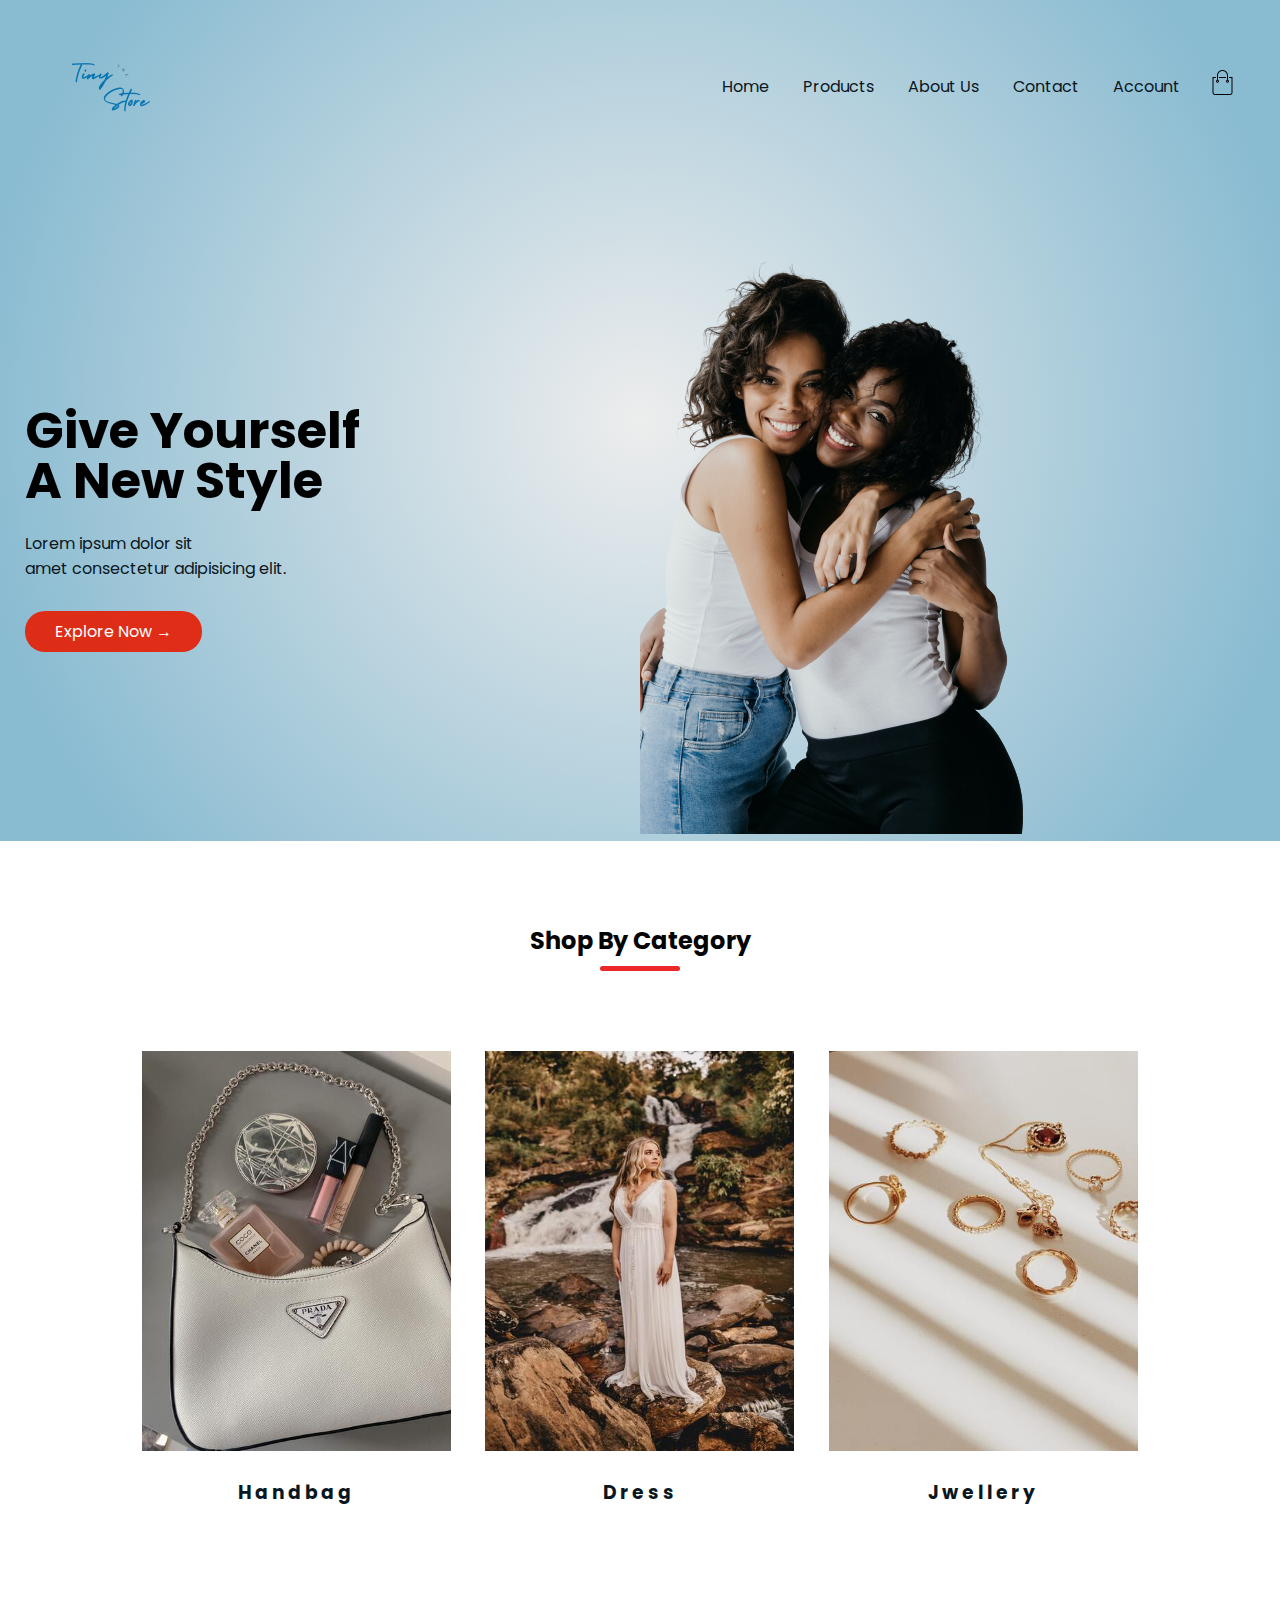
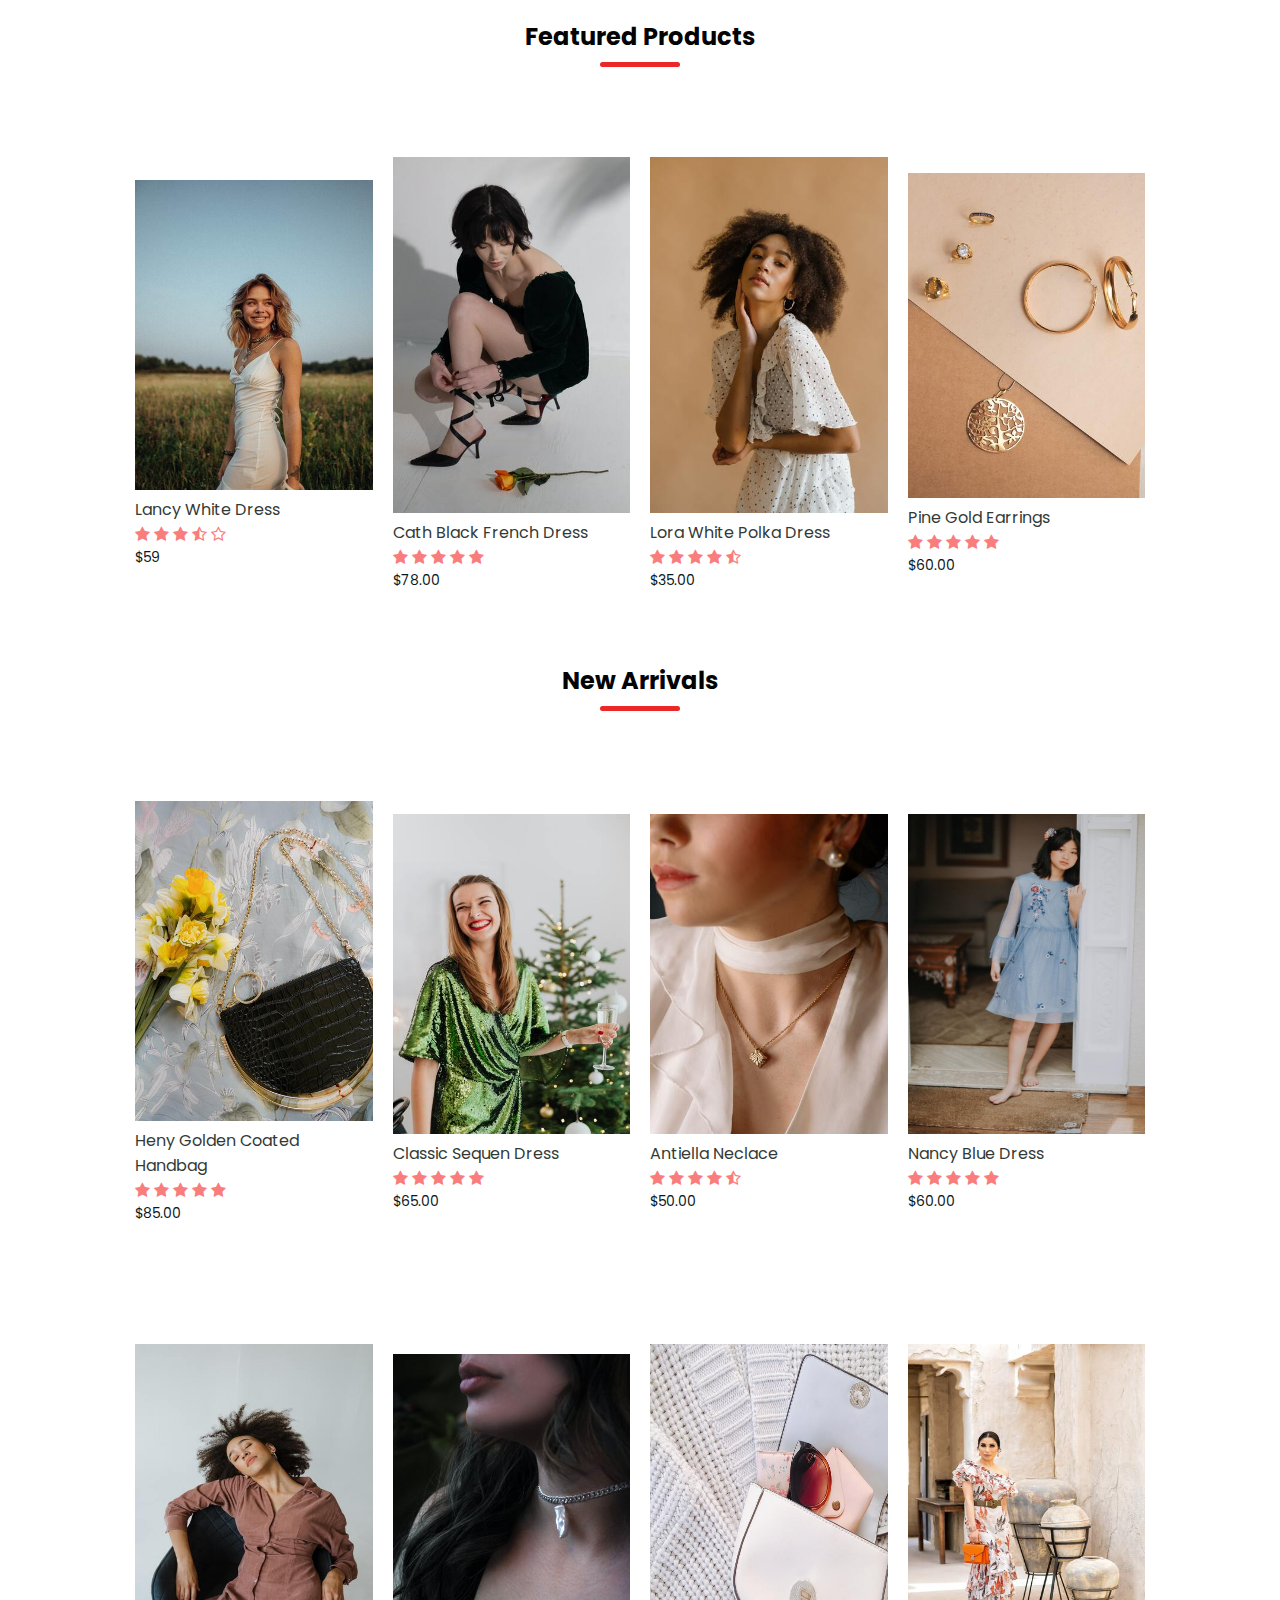
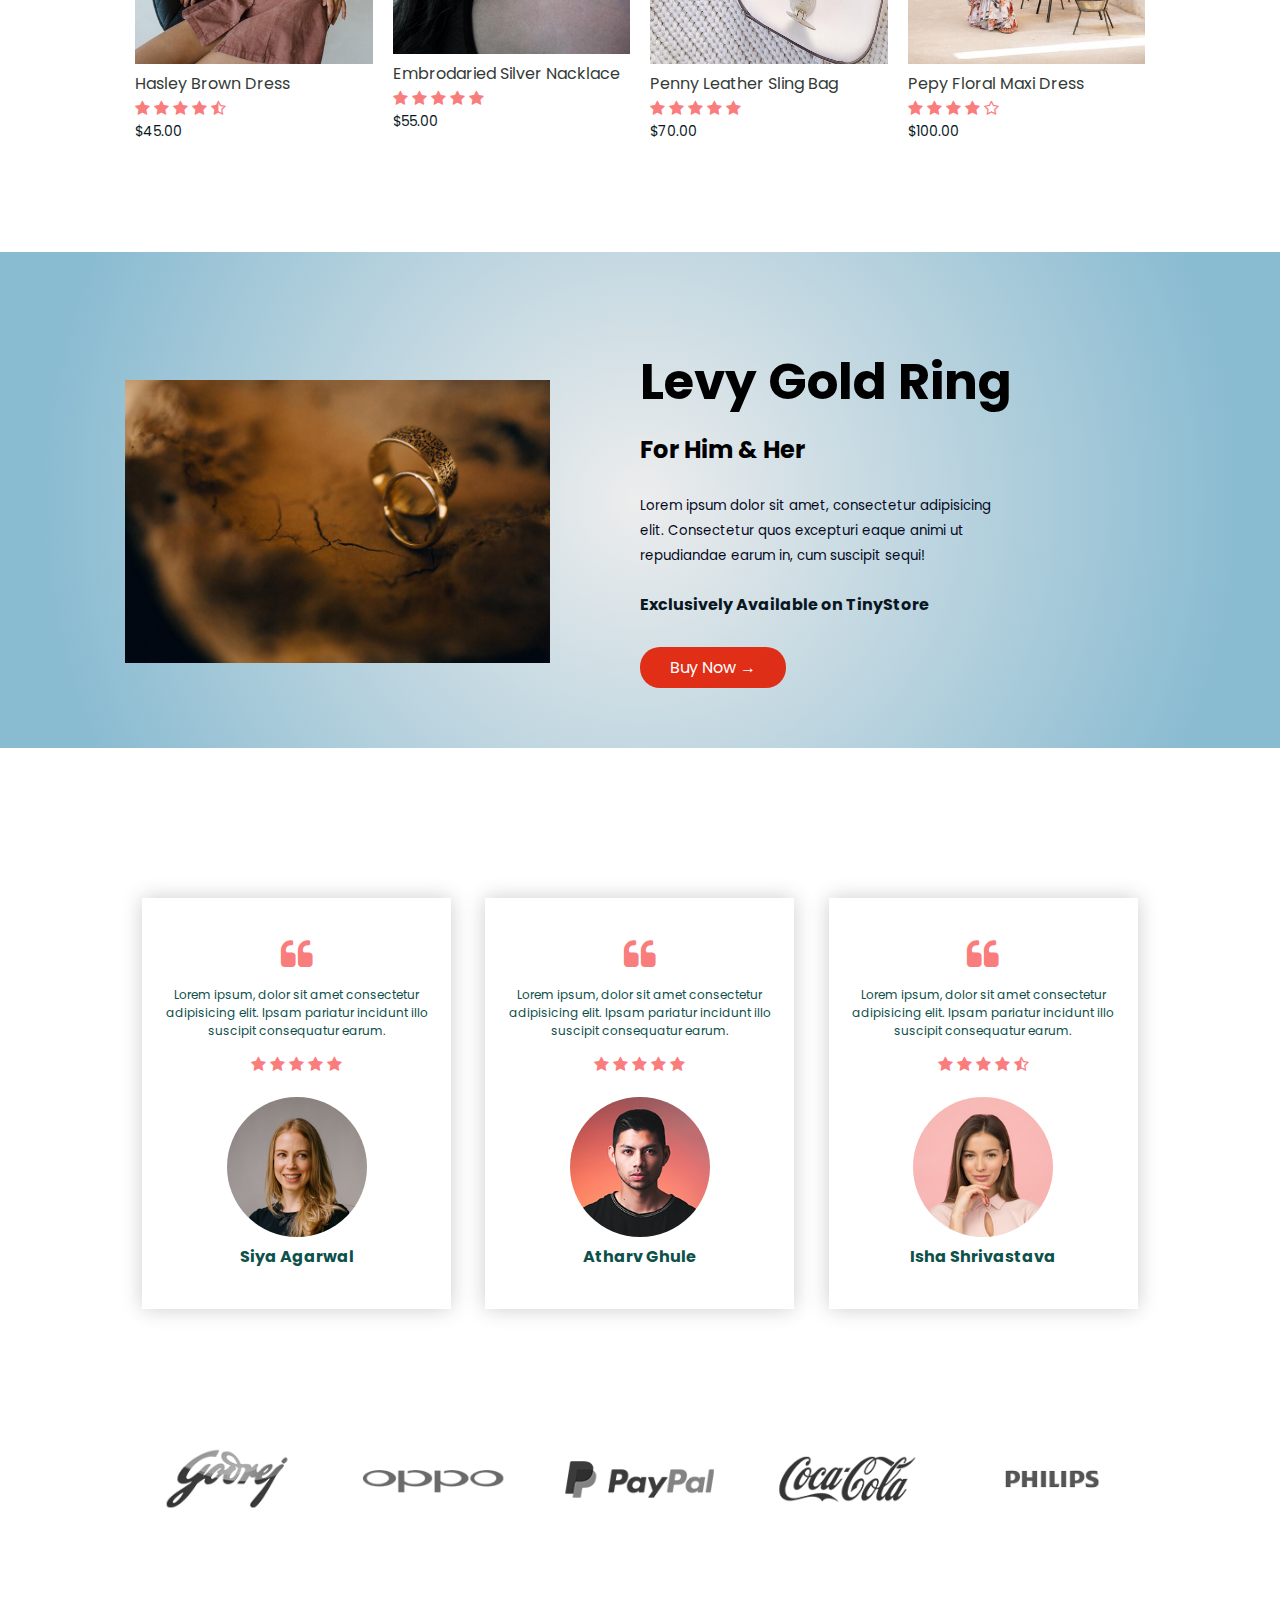
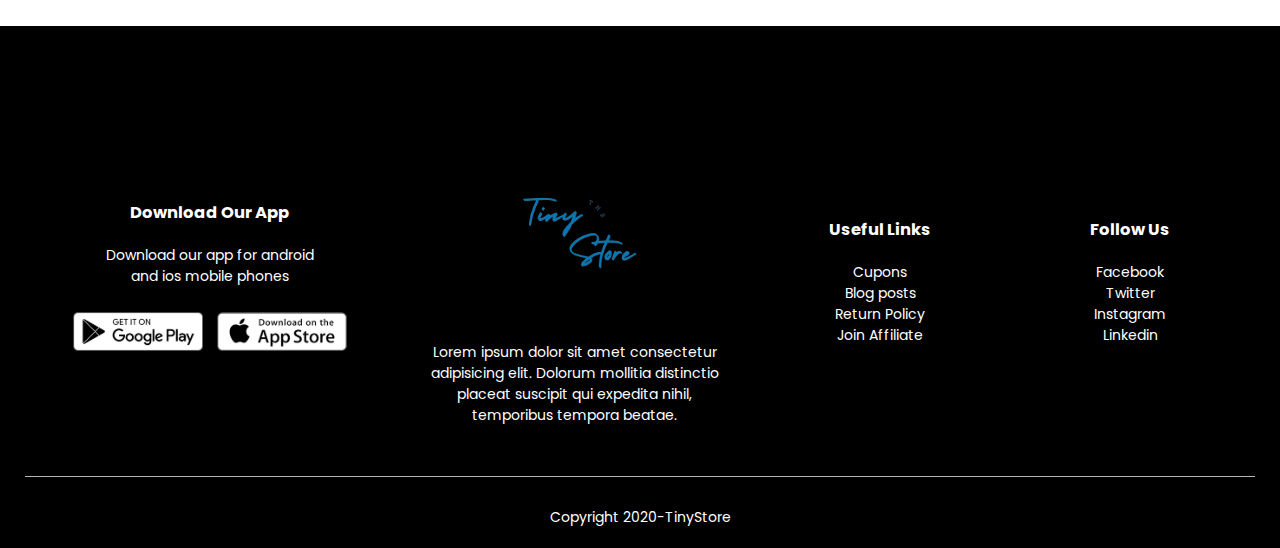
<file: index.html>
<!DOCTYPE html>
<html lang="en">
  <head>
    <meta charset="UTF-8" />
    <meta name="viewport" content="width-device-width, initial-scale=1.0">
    <meta http-equiv="X-UA-Compatible" content="IE=edge" />
    <meta name="viewport" content="width=device-width, initial-scale=1.0" />
    <title>Tiny Store</title>
    <link rel="stylesheet" href="style.css" type="text/css" />
    <link rel="preconnect" href="https://fonts.googleapis.com">
<link rel="preconnect" href="https://fonts.gstatic.com" crossorigin>
<link href="https://fonts.googleapis.com/css2?family=Poppins:wght@200;400;500;700&display=swap" rel="stylesheet">
<link rel="stylesheet" href="https://cdnjs.cloudflare.com/ajax/libs/font-awesome/4.7.0/css/font-awesome.min.css">

</head>

<body>
      <div class="header">        
      <div class="container">
        <div class="navbar">
          <div class="logo">
            <a href="index.html">
              <img src="image/tinys.png" alt="" width="125px">
            </a>
          </div>

          <nav>
            <ul id="menuItems">
              <li><a href="index.html">Home</a></li>
              <li><a href="products.html">Products</a></li>
              <li><a href="#aboutus">About Us</a></li>
              <li><a href="#contact">Contact</a></li>
              <li><a href="account.html">Account</a></li>
            </ul>
          </nav>
          <a href="cart.html">
            <img class="cart" src="image/cart.png" width="25px" height="25px">
          </a>
          <img class="menu-icon" src="image/menu.png" onclick="menutoggle()" >
        </div>

        <div class="row">

          <!-------<div class="col-2 ">
            <img src="image/cover-final.png" alt=""  width="800px">
          </div>-------->

          <div class="col-2">
            <h1>Give Yourself <br/>A New Style </h1>
            
            <p>Lorem ipsum dolor sit<br> amet consectetur adipisicing elit.</p>

            <a class="btn" href="products.html">Explore Now &#8594;</a>
          </div>

          <div class="col-2 ">
            <img src="image/download (1).png" alt="" ">
          </div>
        </div>

      </div>

    </div>

    <!-----------Shop By Category------->

    <div class="categories">
      <div class="small-container">
        <h2 class="title">Shop By Category</h2>

      <div class="row">
        <div class="col-3">
          <a href="handbag.html">
          <img src="image/bag (1).jpg" alt="" width="3000px" height="400px">
          <h3 class="cate"> Handbag </h3>
        </a>
        </div>
        <div class="col-3">
          <a href="dress.html">
          <img src="image/dress (2).jpg" alt="" width="300px" height="400px">
          <h3 class="cate"> Dress </h3>
        </a>
        </div>        
        <div class="col-3">          
        <a href="jwellery.html">
          <img src="image/jwl 2 (11).jpg" alt="" width="300px" height="400px">
          <h3 class="cate"> Jwellery </h3>
        </a>

        </div>
      </div>
    </div>
    </div>

    <!-----------featured products------->
    <div class="small-container">
      <h2 class="title">Featured Products</h2>
      <div class="row">
      <div class="col-4">

        <a href="product-details.html">
          <img src="image/dress (13).jpg"  width="300px" height="310px">          
        </a>
        <h4>Lancy White Dress </h4>
        <div class="rating">
          <i class="fa fa-star" ></i>
          <i class="fa fa-star" ></i>
          <i class="fa fa-star" ></i>
          <i class="fa fa-star-half-o" ></i>
          <i class="fa fa-star-o"></i>
        </div>
        <p class="price">$59</p>
      </div>

      <div class="col-4">
        <img src="image/dress (1).jpg" >
        <h4> Cath Black French Dress </h4>
        <div class="rating">
          <i class="fa fa-star" ></i>
          <i class="fa fa-star" ></i>
          <i class="fa fa-star" ></i>
          <i class="fa fa-star" ></i>
          <i class="fa fa-star"></i>
        </div>
        <p class="price">$78.00</p>
      </div>
    
      <div class="col-4">
        <img src="image/dress (8).jpg">
        <h4>Lora White Polka Dress</h4>
        <div class="rating">
          <i class="fa fa-star" ></i>
          <i class="fa fa-star" ></i>
          <i class="fa fa-star" ></i>
          <i class="fa fa-star" ></i>
          <i class="fa fa-star-half-o"></i>
        </div>
        <p class="price">$35.00</p>
      </div>

      <div class="col-4">
        <a href="prod-jwl.html">
        <img src="image/jwl 2 (5).jpg" width="300px" height="325px">
        <h4>Pine Gold Earrings</h4>
      </a>
        <div class="rating">
          <i class="fa fa-star" ></i>
          <i class="fa fa-star" ></i>
          <i class="fa fa-star" ></i>
          <i class="fa fa-star" ></i>
          <i class="fa fa-star" ></i>
        </div>
        <p class="price">$60.00</p>
      </div>    
    </div>


    <!----------------------------New Arrivals-------------------->

    <h2 class="title">New Arrivals</h2>

    <div class="row">
      <div class="col-4">
        <img src="image/bag (4).jpg" width="330px" height="320px">
        <h4>Heny Golden Coated Handbag</h4>
        <div class="rating">
          <i class="fa fa-star" ></i>
          <i class="fa fa-star" ></i>
          <i class="fa fa-star" ></i>
          <i class="fa fa-star" ></i>
          <i class="fa fa-star"></i>
        </div>
        <p>$85.00</p>
      </div>

      <div class="col-4">
        <img src="image/dress (4).jpg" width="330px" height="320px">
        <h4>Classic Sequen Dress</h4>
        <div class="rating">
          <i class="fa fa-star" ></i>
          <i class="fa fa-star" ></i>
          <i class="fa fa-star" ></i>
          <i class="fa fa-star" ></i>
          <i class="fa fa-star"></i>
        </div>
        <p>$65.00</p>
      </div>
    
      <div class="col-4">
        <img src="image/jwl 2 (3).jpg" width="350px" height="320px">
        <h4>Antiella Neclace</h4>
        <div class="rating">
          <i class="fa fa-star" ></i>
          <i class="fa fa-star" ></i>
          <i class="fa fa-star" ></i>
          <i class="fa fa-star" ></i>
          <i class="fa fa-star-half-o"></i>
        </div>
        <p>$50.00</p>
      </div>

      <div class="col-4">
        <img src="image/dress (6).jpg" width="330px" height="320px">
        <h4>Nancy Blue Dress </h4>
        <div class="rating">
          <i class="fa fa-star" ></i>
          <i class="fa fa-star" ></i>
          <i class="fa fa-star" ></i>
          <i class="fa fa-star" ></i>
          <i class="fa fa-star" ></i>
        </div>
        <p>$60.00</p>
      </div>    
    </div>


    <div class="row">
      <div class="col-4">
        <img src="image/dress (9).jpg" width="330px" height="320px">
        <h4> Hasley Brown Dress</h4>
        <div class="rating">
          <i class="fa fa-star" ></i>
          <i class="fa fa-star" ></i>
          <i class="fa fa-star" ></i>
          <i class="fa fa-star" ></i>
          <i class="fa fa-star-half-o"></i>
        </div>
        <p>$45.00</p>
      </div>

      <div class="col-4">
        <img src="image/jwl 2 (8).jpg" width="300px" height="300px">
        <h4>Embrodaried Silver Nacklace </h4>
        <div class="rating">
          <i class="fa fa-star" ></i>
          <i class="fa fa-star" ></i>
          <i class="fa fa-star" ></i>
          <i class="fa fa-star" ></i>
          <i class="fa fa-star"></i>
        </div>
        <p>$55.00</p>
      </div>

      <div class="col-4">
        <img src="image/bag (3).jpg"width="300px" height="320px">
        <h4>Penny Leather Sling Bag</h4>
        <div class="rating">
          <i class="fa fa-star" ></i>
          <i class="fa fa-star" ></i>
          <i class="fa fa-star" ></i>
          <i class="fa fa-star" ></i>
          <i class="fa fa-star"></i>
        </div>
        <p>$70.00</p>
      </div>

      <div class="col-4">
        <img src="image/dress (10).jpg" width="330px" height="320px">
        <h4>Pepy Floral Maxi Dress</h4>
        <div class="rating">
          <i class="fa fa-star" ></i>
          <i class="fa fa-star" ></i>
          <i class="fa fa-star" ></i>
          <i class="fa fa-star" ></i>
          <i class="fa fa-star-o" ></i>
        </div>
        <p>$100.00</p>
      </div>    
    </div>
  </div>

  
 <!-------------------band-------------->

  <div class="offer">
    <div class="small-container">
      <div class="row">
        
        <div class="col-2">
          <img src="image/jwl 2 (9).jpg" class="offer-img" alt="">          
        </div>
      
        <div class="col-2">
          <h1>Levy Gold Ring</h1>
          <h2>For Him & Her</h2>
          <br>
          <small>Lorem ipsum dolor sit amet, 
            consectetur adipisicing<br> elit. Consectetur quos 
            excepturi eaque animi ut <br>repudiandae earum in, 
            cum suscipit sequi!<br><br></small>
            <p style="font-weight: bold;">Exclusively Available on TinyStore</p>
          
          <a href="" class="btn">Buy Now &#8594 </a>
          </div>
      </div>
    </div>
  </div>

 <!-------------------testimonial-------------->

 <div class="testimonial">
   <div class="small-container">
     <div class="row">
       <div class="col-3">
        <i class="fa fa-quote-left" ></i>
         <p>Lorem ipsum, dolor sit amet consectetur adipisicing elit. Ipsam pariatur incidunt illo suscipit consequatur earum.</p>
         <div class="rating">
         <i class="fa fa-star" ></i>
          <i class="fa fa-star" ></i>
          <i class="fa fa-star" ></i>
          <i class="fa fa-star" ></i>
          <i class="fa fa-star" ></i>
       </div>
       <img src="image/user-1.png" alt="">
       <h3>Siya Agarwal</h3>  
      </div>

      <div class="col-3">
        <i class="fa fa-quote-left" ></i>
         <p>Lorem ipsum, dolor sit amet consectetur adipisicing elit. Ipsam pariatur incidunt illo suscipit consequatur earum.</p>
         <div class="rating">
         <i class="fa fa-star" ></i>
          <i class="fa fa-star" ></i>
          <i class="fa fa-star" ></i>
          <i class="fa fa-star" ></i>
          <i class="fa fa-star" ></i>
       </div>
       <img src="image/user-2.png" alt="">
       <h3>Atharv Ghule</h3>  
      </div>

      <div class="col-3">
        <i class="fa fa-quote-left" ></i>
         <p>Lorem ipsum, dolor sit amet consectetur adipisicing elit. Ipsam pariatur incidunt illo suscipit consequatur earum.</p>
         <div class="rating">
         <i class="fa fa-star" ></i>
          <i class="fa fa-star" ></i>
          <i class="fa fa-star" ></i>
          <i class="fa fa-star" ></i>
          <i class="fa fa-star-half-o" ></i>
       </div>
       <img src="image/user-3.png" alt="">
       <h3>Isha Shrivastava</h3>  
      </div>
      </div>
     </div>
   </div>
 </div>

 <!----------------Brands----------->

 <div class="brands">
   <div class="small-container">
     <div class="row">
       <div class="col-5">
         <img src="image/logo-godrej.png" alt="">
       </div>

       <div class="col-5">
        <img src="image/logo-oppo.png" alt="">
      </div>

      <div class="col-5">
        <img src="image/logo-paypal.png" alt="">
      </div>

      <div class="col-5">
        <img src="image/logo-coca-cola.png" alt="">
      </div>

      <div class="col-5">
        <img src="image/logo-philips.png" alt="">
      </div>
     </div>
   </div>
 </div>

 <!----------Footer---------->
<div class="footer">
 <div class="container">
   <div class="row">
     <div class="footer-col-1">
       <h3>Download Our App</h3>
       <p>Download our app for android<br> and ios mobile phones</p>
       <div class="app-logo">
         <img src="image/play-store.png" alt="">
         <img src="image/app-store.png" alt="">
       </div>
     </div>

     <div class="footer-col-2">
      <img src="image/tinys.png">
      <p>Lorem ipsum dolor sit amet consectetur <br>adipisicing elit. Dolorum mollitia distinctio <br>placeat suscipit qui expedita nihil,<br> temporibus tempora beatae.</p>
    </div>

    <div class="footer-col-3">
      <h3>Useful Links</h3>
      <ul>
        <li>Cupons</li>
        <li>Blog posts</li>
        <li>Return Policy</li>
        <li>Join Affiliate</li>
      </ul>    
    </div>

    <div class="footer-col-4">
      <h3>Follow Us</h3>
      <ul>
        <li>Facebook</li>
        <li>Twitter</li>
        <li>Instagram</li>
        <li>Linkedin</li>
      </ul>    
    </div>
  </div>
  <hr>
  <p class="copyright"> Copyright 2020-TinyStore</p>

 </div>
</div>

 <!----------JS for Toggle Menu ---------->

 <script>
   var menuItems= document.getElementById("menuItems");
   menuItems.style.maxHeight="0px";
   function menutoggle(){
     if(menuItems.style.maxHeight=="0px")
     {
       menuItems.style.maxHeight="200px"
     }
     else{
       menuItems.style.maxHeight="0px";
     }
   }
 </script>

  </body>
</html>
</file>
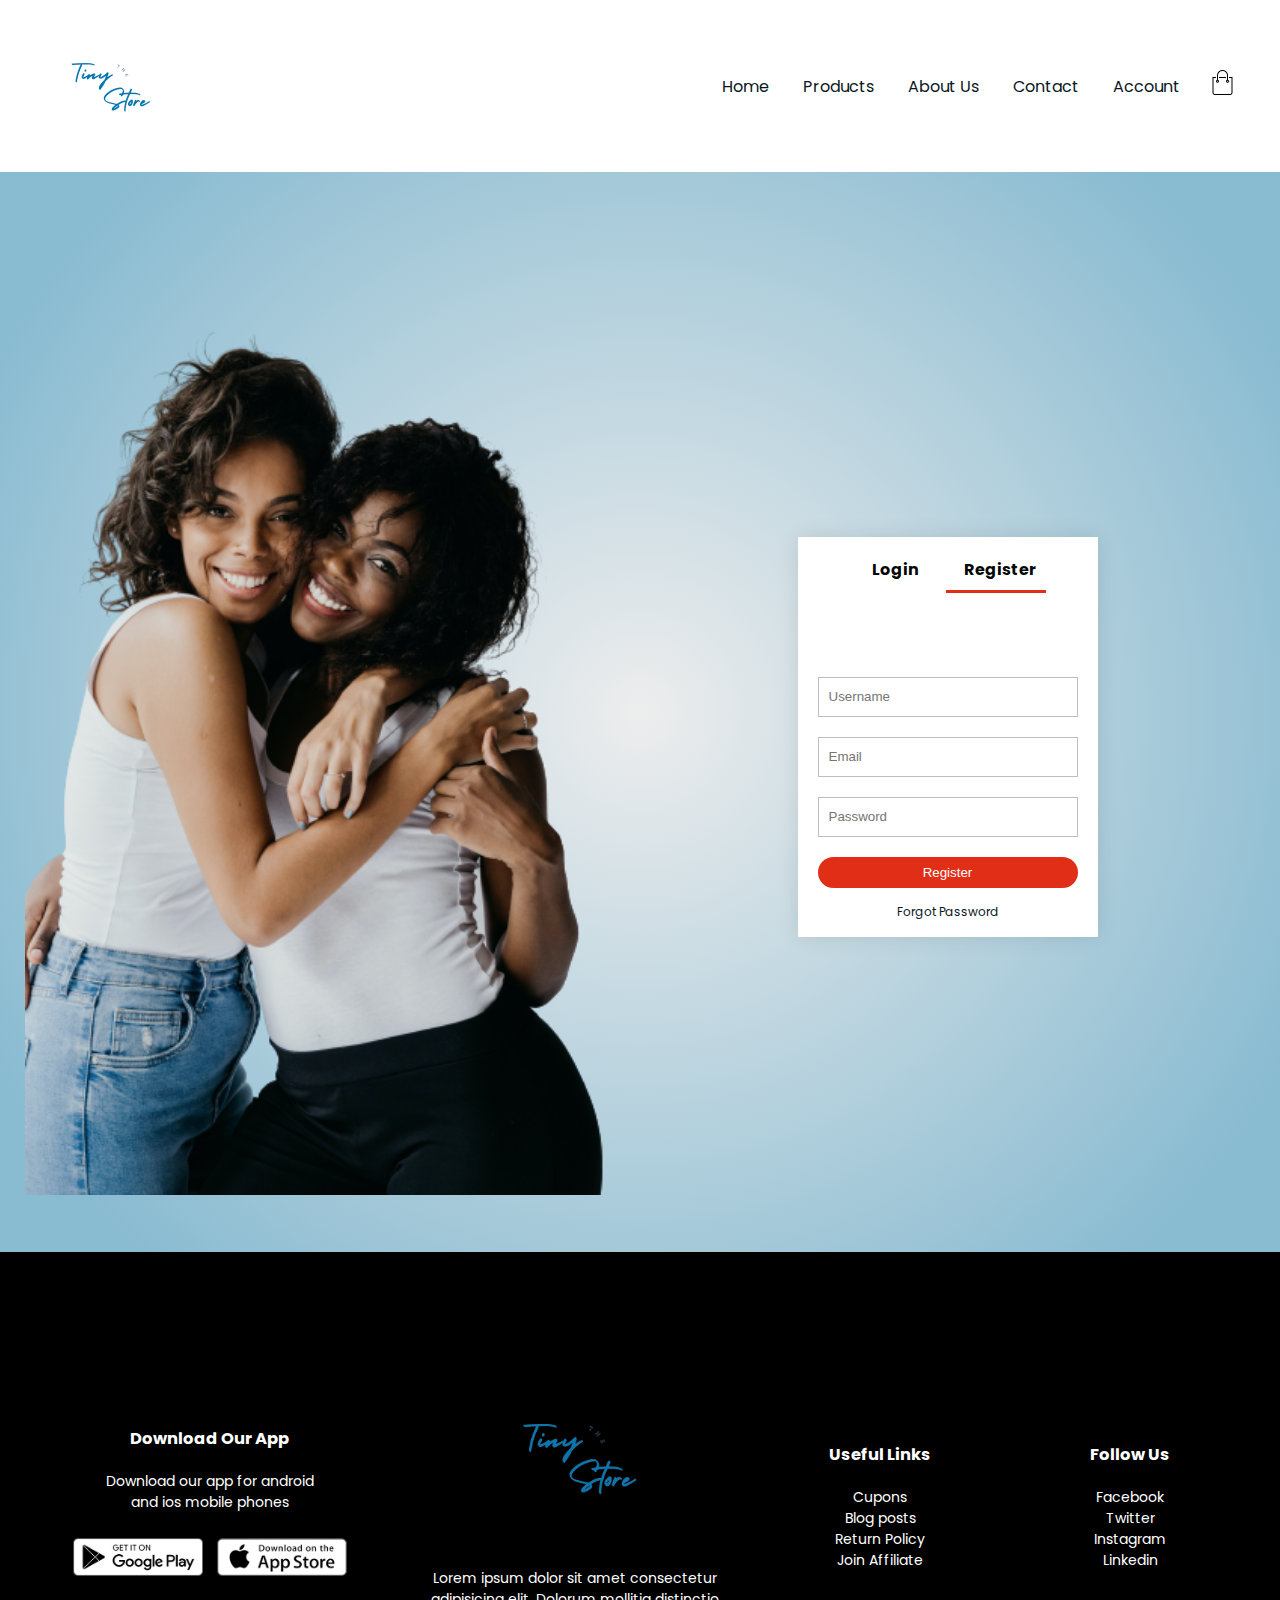
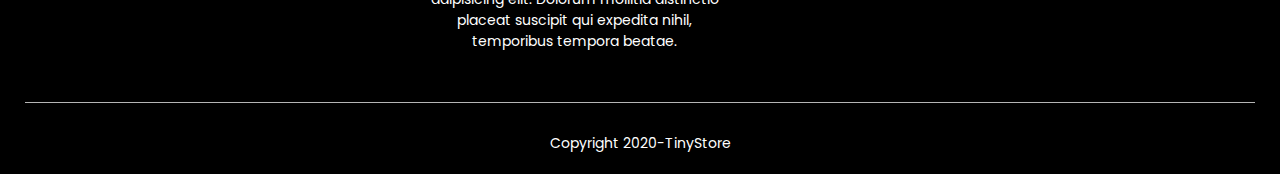
<file: account.html>
<!DOCTYPE html>
<html lang="en">
  <head>
    <meta charset="UTF-8" />
    <meta name="viewport" content="width-device-width, initial-scale=1.0" />
    <meta http-equiv="X-UA-Compatible" content="IE=edge" />

    <title>Account - TinyStore</title>
    <link rel="stylesheet" href="style.css" type="text/css" />
    <link rel="preconnect" href="https://fonts.googleapis.com" />
    <link rel="preconnect" href="https://fonts.gstatic.com" crossorigin />
    <link
      href="https://fonts.googleapis.com/css2?family=Poppins:wght@200;400;500;700&display=swap"
      rel="stylesheet"
    />
    <link
      rel="stylesheet"
      href="https://cdnjs.cloudflare.com/ajax/libs/font-awesome/4.7.0/css/font-awesome.min.css"
    />
  </head>

  <body>
    <div class="container">
      <div class="navbar">
        <div class="logo">
            
            <a href="index.html">  
                <img src="image/tinys.png" alt="" width="125px" />
            </a>
        </div>

        <nav>
          <ul id="menuItems">
            <li><a href="index.html">Home</a></li>
            <li><a href="products.html">Products</a></li>
            <li><a href="#aboutus">About Us</a></li>
            <li><a href="#contact">Contact</a></li>
            <li><a href="account.html">Account</a></li>
          </ul>
        </nav>
        <a href="cart.html">
            <img class="cart" src="image/cart.png" width="25px" height="25px" />
        </a>

        <img class="menu-icon" src="image/menu.png" onclick="menutoggle()" />
      </div>
    </div>

    
    <!----------account page---------->

    <div class="account-page">
        <div class="container">
            <div class="row">
                <div class="col-2">
                    <img src="image/download (1).png" width="100%">
                </div>

                <div class="col-2">
                    <div class="form-container">
                         <div class="form-btn">
                             <span onclick="login()" >Login</span>
                             <span onclick="register()">Register</span>
                             <hr id="indicator">
                         </div>
                         <form id="loginform">
                             <input type="text" placeholder="Username">
                             <input type="password" placeholder="Password">
                             <button type="submit" class="btn">Login</button>
                             <a href="">Forgot Password</a>
                         </form>

                         <form id="regform">
                            <input type="text" placeholder="Username">
                            <input type="email" placeholder="Email">
                            <input type="password" placeholder="Password">
                            <button type="submit" class="btn">Register</button>
                            <a href="">Forgot Password</a>
                        </form>
                    </div>                
                </div>
            </div>
        </div>
    </div>
    
    

   
    <!----------Footer---------->
    <div class="footer">
      <div class="container">
        <div class="row">
          <div class="footer-col-1">
            <h3>Download Our App</h3>
            <p>
              Download our app for android<br />
              and ios mobile phones
            </p>
            <div class="app-logo">
              <img src="image/play-store.png" alt="" />
              <img src="image/app-store.png" alt="" />
            </div>
          </div>

          <div class="footer-col-2">
            <img src="image/tinys.png" />
            <p>
              Lorem ipsum dolor sit amet consectetur <br />adipisicing elit.
              Dolorum mollitia distinctio <br />placeat suscipit qui expedita
              nihil,<br />
              temporibus tempora beatae.
            </p>
          </div>

          <div class="footer-col-3">
            <h3>Useful Links</h3>
            <ul>
              <li>Cupons</li>
              <li>Blog posts</li>
              <li>Return Policy</li>
              <li>Join Affiliate</li>
            </ul>
          </div>

          <div class="footer-col-4">
            <h3>Follow Us</h3>
            <ul>
              <li>Facebook</li>
              <li>Twitter</li>
              <li>Instagram</li>
              <li>Linkedin</li>
            </ul>
          </div>
        </div>
        <hr />
        <p class="copyright">Copyright 2020-TinyStore</p>
      </div>
    </div>

    <!----------JS for Toggle Menu ---------->

    <script>
      var menuItems = document.getElementById("menuItems");
      menuItems.style.maxHeight = "0px";
      function menutoggle() {
        if (menuItems.style.maxHeight == "0px") {
          menuItems.style.maxHeight = "200px";
        } else {
          menuItems.style.maxHeight = "0px";
        }
      }
    </script>

    <!--------------js for toggle form------>

    <script>
        var loginform = document.getElementById("loginform");
        var regform = document.getElementById("regform");
        var indicator= document.getElementById("indicator");

        function register(){
            regform.style.transform = "translateX(0px)";
            loginform.style.transform = "translateX(0px)";
            indicator.style.transform = "translateX(100px)";
        
        }

        
        function login(){
            regform.style.transform = "translateX(300px)";
            loginform.style.transform = "translateX(300px)";
            indicator.style.transform = "translateX(0px)";
        }




    </script>

  </body>
</html>
</file>
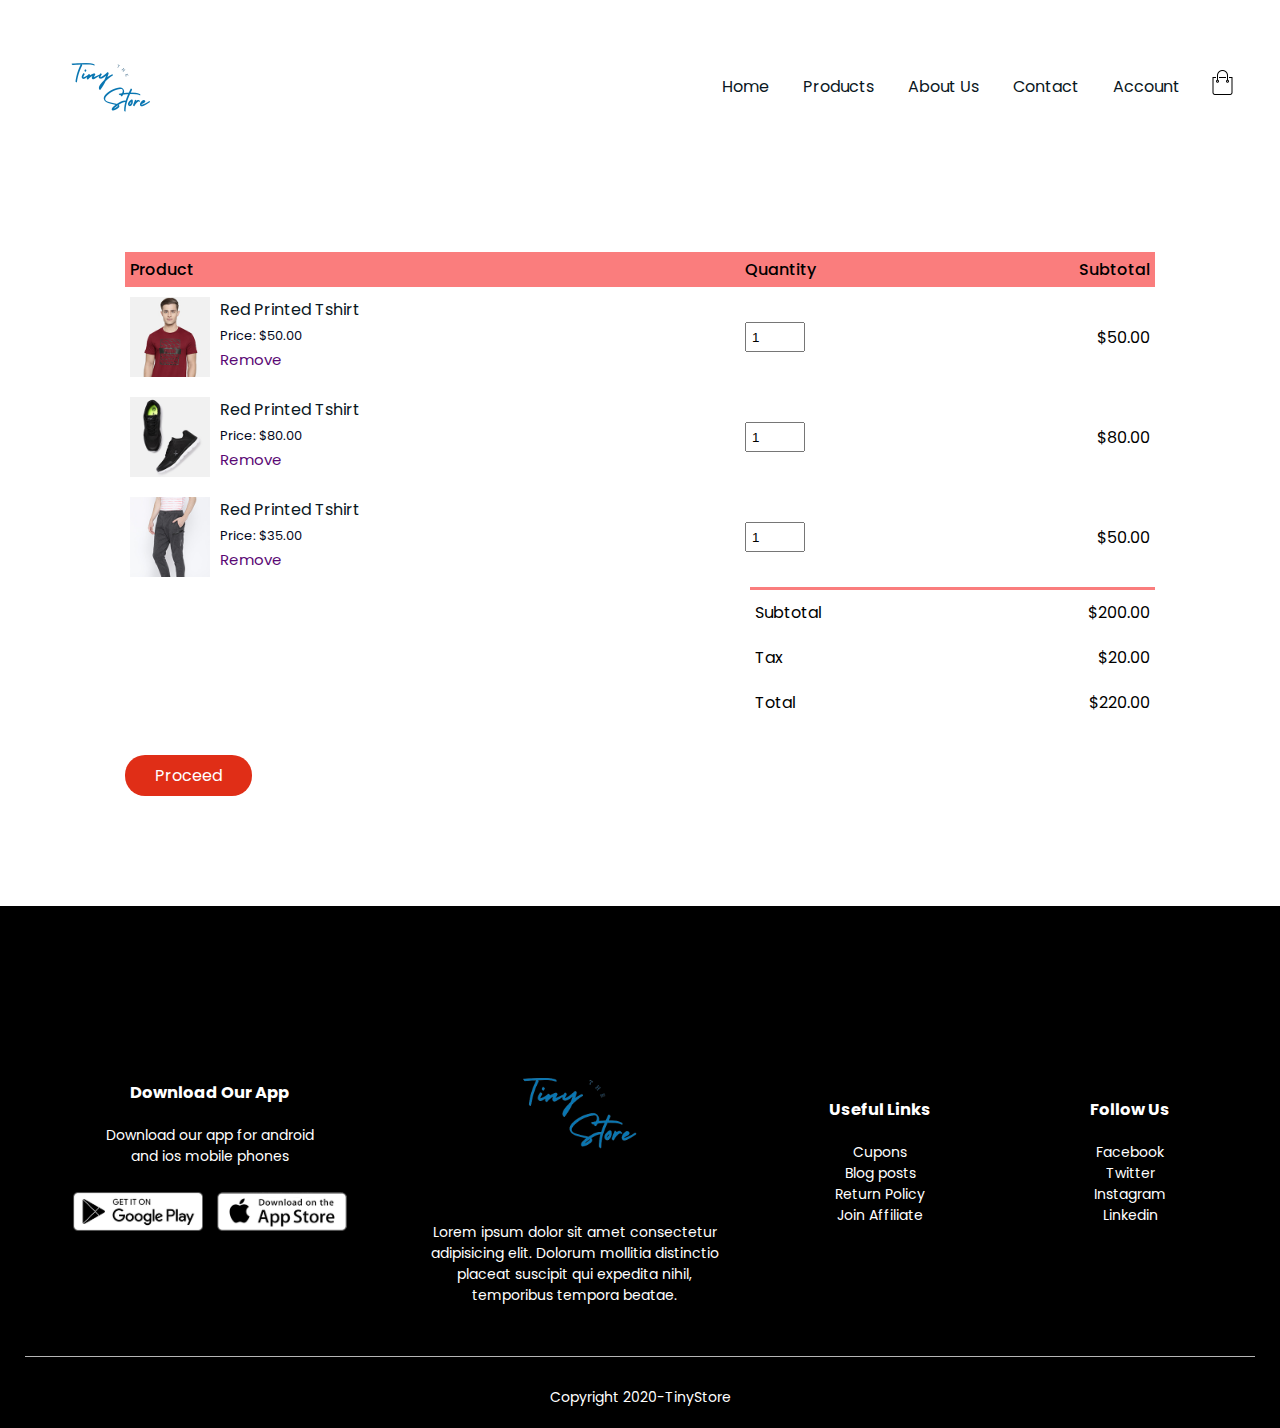
<file: cart.html>
<!DOCTYPE html>
<html lang="en">
  <head>
    <meta charset="UTF-8" />
    <meta name="viewport" content="width-device-width, initial-scale=1.0" />
    <meta http-equiv="X-UA-Compatible" content="IE=edge" />

    <title>Shopping Cart - TinyStore</title>
    <link rel="stylesheet" href="style.css" type="text/css" />
    <link rel="preconnect" href="https://fonts.googleapis.com" />
    <link rel="preconnect" href="https://fonts.gstatic.com" crossorigin />
    <link
      href="https://fonts.googleapis.com/css2?family=Poppins:wght@200;400;500;700&display=swap"
      rel="stylesheet"
    />
    <link
      rel="stylesheet"
      href="https://cdnjs.cloudflare.com/ajax/libs/font-awesome/4.7.0/css/font-awesome.min.css"
    />
  </head>

  <body>
    <div class="container">
      <div class="navbar">
        <div class="logo">
          <img src="image/tinys.png" alt="" width="125px" />
        </div>

        <nav>
          <ul id="menuItems">
            <li><a href="index.html">Home</a></li>
            <li><a href="products.html">Products</a></li>
            <li><a href="#aboutus">About Us</a></li>
            <li><a href="#contact">Contact</a></li>
            <li><a href="account.html">Account</a></li>
          </ul>
        </nav>
        <a href="index.html">
            <img class="cart" src="image/cart.png" width="25px" height="25px" />
        </a>
        
        <img class="menu-icon" src="image/menu.png" onclick="menutoggle()" />
      </div>
    </div>

    <!--------------------Cart Item Details-------------->

    <div class="small-container cart-page">
      <table>
        <tr>
          <th>Product</th>
          <th>Quantity</th>
          <th>Subtotal</th>
        </tr>

        <tr>
          <td>
            <div class="cart-info">
              <img src="image/buy-1.jpg" alt="" />
              <div>
                <p>Red Printed Tshirt</p>
                <small>Price: $50.00</small>
                <br /><a href="">Remove</a>
              </div>
            </div>
          </td>

          <td>
            <input type="number" value="1" />
          </td>
          <td>$50.00</td>
        </tr>

        
        
        <tr>
            <td>
              <div class="cart-info">
                <img src="image/buy-2.jpg" alt="" />
                <div>
                  <p>Red Printed Tshirt</p>
                  <small>Price: $80.00</small>
                  <br /><a href="">Remove</a>
                </div>
              </div>
            </td>
  
            <td>
              <input type="number" value="1" />
            </td>
            <td>$80.00</td>
          </tr>


          
        <tr>
            <td>
              <div class="cart-info">
                <img src="image/buy-3.jpg" alt="" />
                <div>
                  <p>Red Printed Tshirt</p>
                  <small>Price: $35.00</small>
                  <br /><a href="">Remove</a>
                </div>
              </div>
            </td>
  
            <td>
              <input type="number" value="1" />
            </td>
            <td>$50.00</td>
          </tr>
      </table>

      <div class="total-price">
          <table>
              <tr>
                  <td>Subtotal</td>
                  <td>$200.00</td>
              </tr>

              <tr>
                <td>Tax</td>
                <td>$20.00</td>
            </tr>

            <tr>
                <td>Total</td>
                <td>$220.00</td>
            </tr>
          </table>
      </div>

      <div>
        <a class="btn" href=""> Proceed</a>
      </div>

    </div>

    <!----------Footer---------->
    <div class="footer">
      <div class="container">
        <div class="row">
          <div class="footer-col-1">
            <h3>Download Our App</h3>
            <p>
              Download our app for android<br />
              and ios mobile phones
            </p>
            <div class="app-logo">
              <img src="image/play-store.png" alt="" />
              <img src="image/app-store.png" alt="" />
            </div>
          </div>

          <div class="footer-col-2">
            <img src="image/tinys.png" />
            <p>
              Lorem ipsum dolor sit amet consectetur <br />adipisicing elit.
              Dolorum mollitia distinctio <br />placeat suscipit qui expedita
              nihil,<br />
              temporibus tempora beatae.
            </p>
          </div>

          <div class="footer-col-3">
            <h3>Useful Links</h3>
            <ul>
              <li>Cupons</li>
              <li>Blog posts</li>
              <li>Return Policy</li>
              <li>Join Affiliate</li>
            </ul>
          </div>

          <div class="footer-col-4">
            <h3>Follow Us</h3>
            <ul>
              <li>Facebook</li>
              <li>Twitter</li>
              <li>Instagram</li>
              <li>Linkedin</li>
            </ul>
          </div>
        </div>
        <hr />
        <p class="copyright">Copyright 2020-TinyStore</p>
      </div>
    </div>

    <!----------JS for Toggle Menu ---------->

    <script>
      var menuItems = document.getElementById("menuItems");
      menuItems.style.maxHeight = "0px";
      function menutoggle() {
        if (menuItems.style.maxHeight == "0px") {
          menuItems.style.maxHeight = "200px";
        } else {
          menuItems.style.maxHeight = "0px";
        }
      }
    </script>
  </body>
</html>
</file>
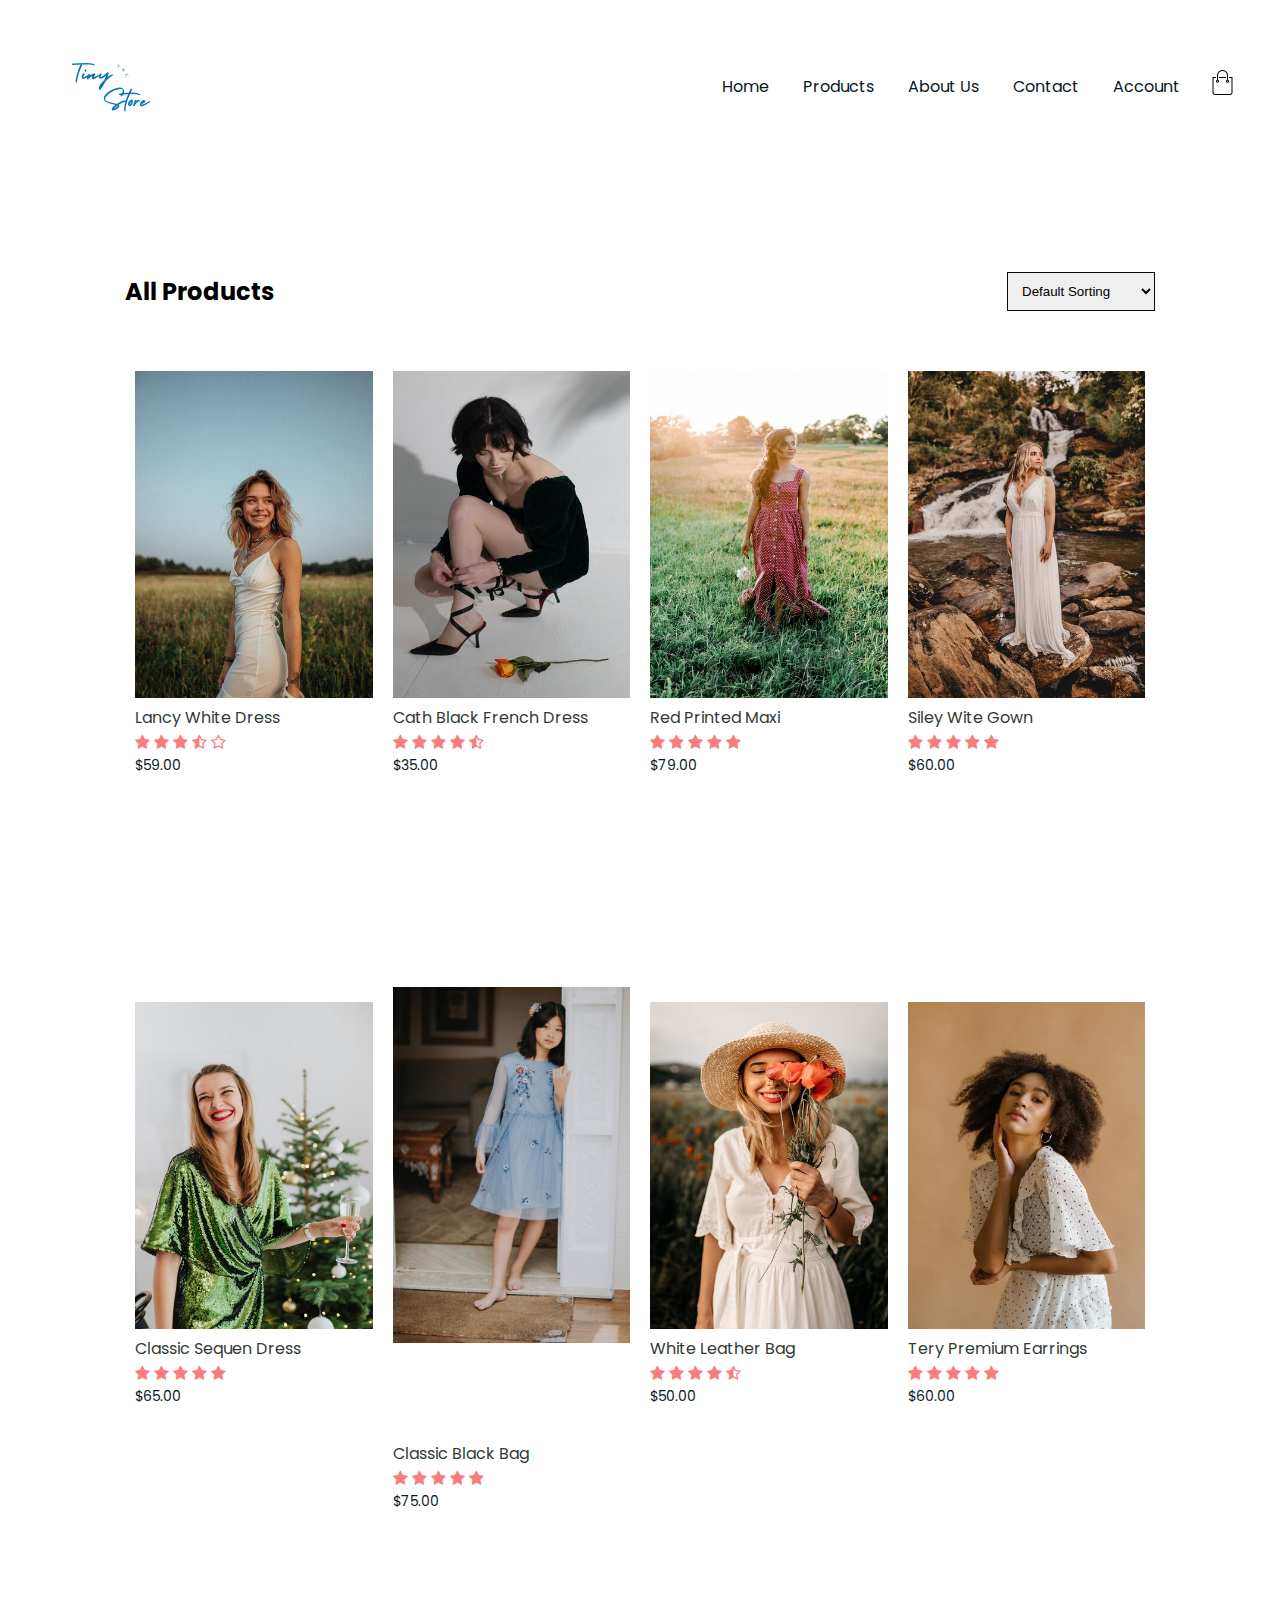
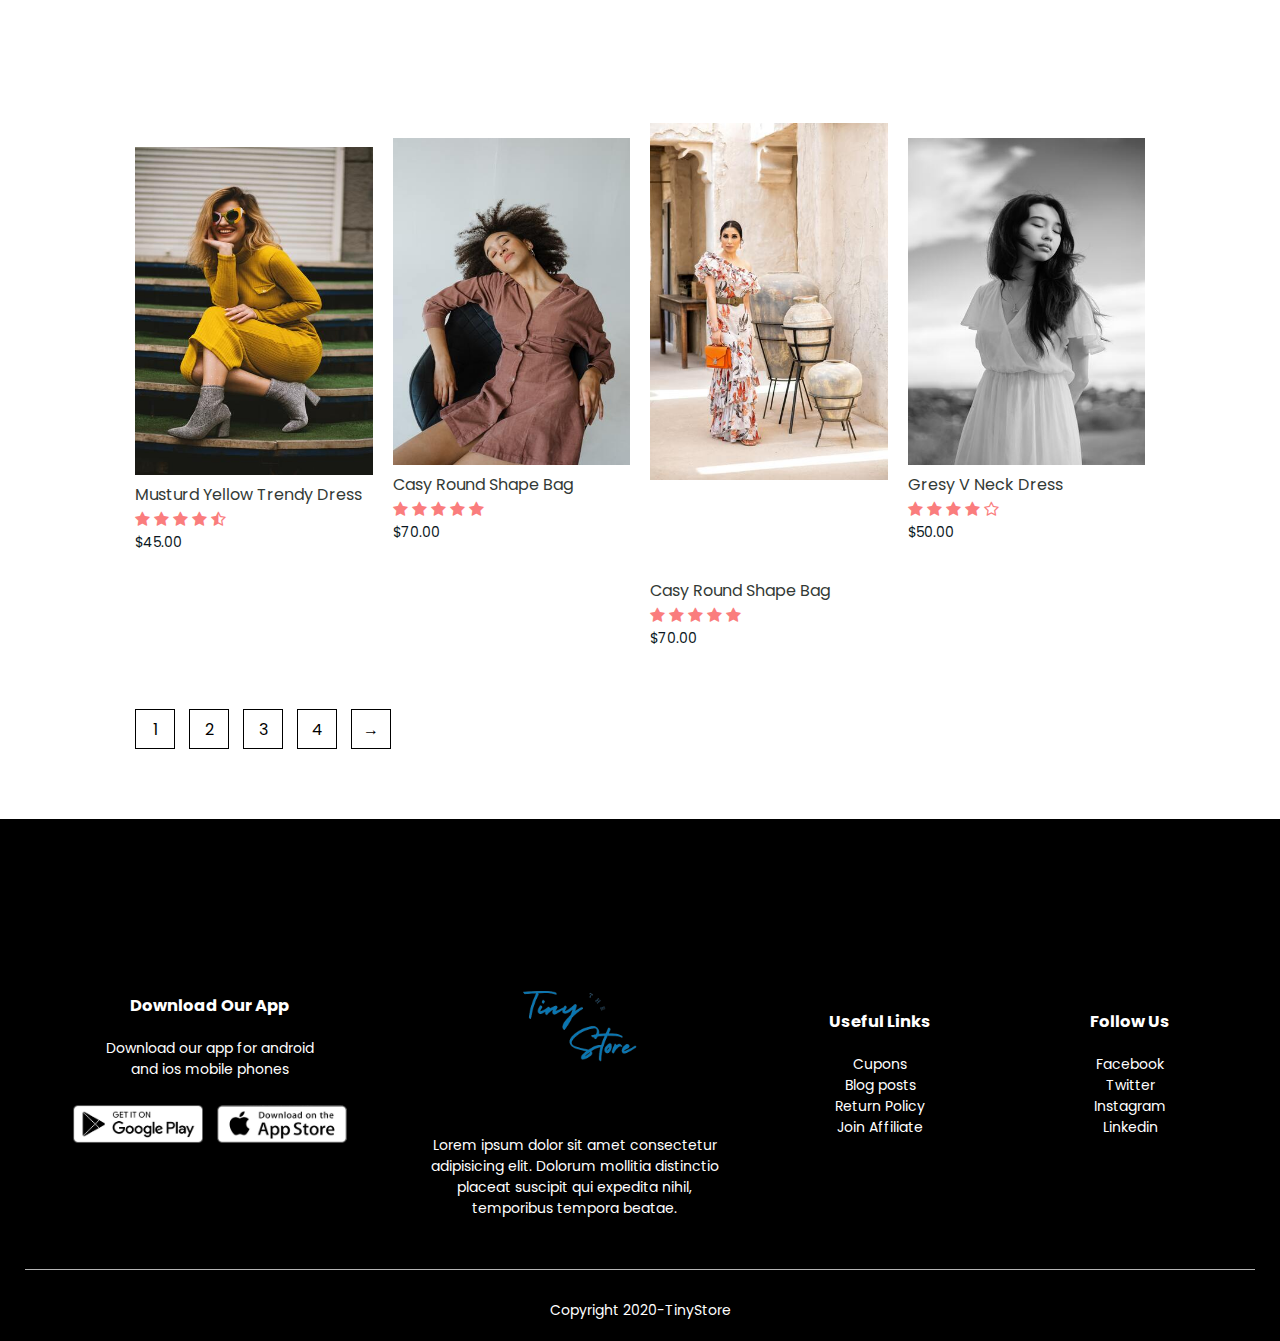
<file: dress.html>
<!DOCTYPE html>
<html lang="en">
  <head>
    <meta charset="UTF-8" />
    <meta name="viewport" content="width-device-width, initial-scale=1.0">
    <meta http-equiv="X-UA-Compatible" content="IE=edge" />
    
    <title>All products</title>
    <link rel="stylesheet" href="style.css" type="text/css" />
    <link rel="preconnect" href="https://fonts.googleapis.com">
<link rel="preconnect" href="https://fonts.gstatic.com" crossorigin>
<link href="https://fonts.googleapis.com/css2?family=Poppins:wght@200;400;500;700&display=swap" rel="stylesheet">
<link rel="stylesheet" href="https://cdnjs.cloudflare.com/ajax/libs/font-awesome/4.7.0/css/font-awesome.min.css">

</head>

<body>        
      <div class="container">
        <div class="navbar">
          <div class="logo">
              <a href="index.html">
                <img src="image/tinys.png" alt="" width="125px" />
              </a>
          </div>

          <nav>
            <ul id="menuItems">
              <li><a href="index.html">Home</a></li>
              <li><a href="products.html">Products</a></li>
              <li><a href="#aboutus">About Us</a></li>
              <li><a href="#contact">Contact</a></li>
              <li><a href="account.html">Account</a></li>
            </ul>
          </nav>
          <a href="cart.html">
            <img class="cart" src="image/cart.png" width="25px" height="25px">
          </a>
          <img class="menu-icon" src="image/menu.png" onclick="menutoggle()" >
        </div>
      </div>

    <!-----------featured products------->

    <div class="small-container">

        <div class="row row-2">
            <h2>All Products</h2>
            <select>
                <option>Default Sorting</option>
                <option>Sort by Price</option>
                <option>Sort by Popularity</option>
                <option>Sort by Rating</option>
                <option>Sort by Sale</option>
            </select>
        </div>


     <div class="row">
      <div class="col-4">
        <img src="image/dress (13).jpg" height="327px">
        <h4>Lancy White Dress</h4>
        <div class="rating">
          <i class="fa fa-star" ></i>
          <i class="fa fa-star" ></i>
          <i class="fa fa-star" ></i>
          <i class="fa fa-star-half-o" ></i>
          <i class="fa fa-star-o"></i>
        </div>
        <p class="price">$59.00</p>
      </div>

      
      <div class="col-4">
        <img src="image/dress (1).jpg" height="327px">
        <h4>Cath Black French Dress </h4>
        <div class="rating">
          <i class="fa fa-star" ></i>
          <i class="fa fa-star" ></i>
          <i class="fa fa-star" ></i>
          <i class="fa fa-star" ></i>
          <i class="fa fa-star-half-o"></i>
        </div>
        <p class="price">$35.00</p>
      </div>

      <div class="col-4">
        <img src="image/dress (14).jpg" height="327px" >
        <h4>Red Printed Maxi</h4>
        <div class="rating">
          <i class="fa fa-star" ></i>
          <i class="fa fa-star" ></i>
          <i class="fa fa-star" ></i>
          <i class="fa fa-star" ></i>
          <i class="fa fa-star"></i>
        </div>
        <p class="price">$79.00</p>
      </div>
    

      <div class="col-4">
        <img src="image/dress (2).jpg" height="327px">
        <h4>Siley Wite Gown</h4>
        <div class="rating">
          <i class="fa fa-star" ></i>
          <i class="fa fa-star" ></i>
          <i class="fa fa-star" ></i>
          <i class="fa fa-star" ></i>
          <i class="fa fa-star" ></i>
        </div>
        <p class="price">$60.00</p>
      </div>    
    </div>

    <div class="row">
      <div class="col-4">
        <img src="image/dress (4).jpg" height="327px">
        <h4>Classic Sequen Dress</h4>
        <div class="rating">
          <i class="fa fa-star" ></i>
          <i class="fa fa-star" ></i>
          <i class="fa fa-star" ></i>
          <i class="fa fa-star" ></i>
          <i class="fa fa-star"></i>
        </div>
        <p>$65.00</p>
      </div>
  
        <div class="col-4">
          <img src="image/dress (6).jpg" style="margin-top:91px; margin-bottom: 91px;" >
          <h4>Classic Black Bag</h4>
          <div class="rating">
            <i class="fa fa-star" ></i>
            <i class="fa fa-star" ></i>
            <i class="fa fa-star" ></i>
            <i class="fa fa-star" ></i>
            <i class="fa fa-star"></i>
          </div>
          <p>$75.00</p>
        </div>
      
        <div class="col-4">
          <img src="image/dress (7).jpg" height="327px">
          <h4>White Leather Bag</h4>
          <div class="rating">
            <i class="fa fa-star" ></i>
            <i class="fa fa-star" ></i>
            <i class="fa fa-star" ></i>
            <i class="fa fa-star" ></i>
            <i class="fa fa-star-half-o"></i>
          </div>
          <p>$50.00</p>
        </div>
  
        <div class="col-4">
          <img src="image/dress (8).jpg" height="327px">
          <h4>Tery Premium Earrings</h4>
          <div class="rating">
            <i class="fa fa-star" ></i>
            <i class="fa fa-star" ></i>
            <i class="fa fa-star" ></i>
            <i class="fa fa-star" ></i>
            <i class="fa fa-star" ></i>
          </div>
          <p>$60.00</p>
        </div>    
      </div>
  
  
      <div class="row">
        <div class="col-4">
          <img src="image/dress (15).jpg" height="328px" style="margin-top: 20px;">
          <h4>Musturd Yellow Trendy Dress</h4>
          <div class="rating">
            <i class="fa fa-star" ></i>
            <i class="fa fa-star" ></i>
            <i class="fa fa-star" ></i>
            <i class="fa fa-star" ></i>
            <i class="fa fa-star-half-o"></i>
          </div>
          <p>$45.00</p>
        </div>
        
        
        <div class="col-4">
          <img src="image/dress (9).jpg" height="327px">
          <h4>Casy Round Shape Bag</h4>
          <div class="rating">
            <i class="fa fa-star" ></i>
            <i class="fa fa-star" ></i>
            <i class="fa fa-star" ></i>
            <i class="fa fa-star" ></i>
            <i class="fa fa-star"></i>
          </div>
          <p>$70.00</p>
        </div>
              
  
        <div class="col-4">
          <img src="image/dress (10).jpg" style="margin-top:91px; margin-bottom: 91px;">
          <h4>Casy Round Shape Bag</h4>
          <div class="rating">
            <i class="fa fa-star" ></i>
            <i class="fa fa-star" ></i>
            <i class="fa fa-star" ></i>
            <i class="fa fa-star" ></i>
            <i class="fa fa-star"></i>
          </div>
          <p>$70.00</p>
        </div>
  
        <div class="col-4">
          <img src="image/dress (11).jpg" height="327px">
          <h4>Gresy V Neck Dress</h4>
          <div class="rating">
            <i class="fa fa-star" ></i>
            <i class="fa fa-star" ></i>
            <i class="fa fa-star" ></i>
            <i class="fa fa-star" ></i>
            <i class="fa fa-star-o" ></i>
          </div>
          <p>$50.00</p>
        </div>
        </div>

        <div class="page-btn">
            <span>1</span>
            <span>2</span>
            <span>3</span>
            <span>4</span>
            <span>&#8594;</span>
        </div>

    </div>

 <!----------Footer---------->
<div class="footer">
 <div class="container">
   <div class="row">
     <div class="footer-col-1">
       <h3>Download Our App</h3>
       <p>Download our app for android<br> and ios mobile phones</p>
       <div class="app-logo">
         <img src="image/play-store.png" alt="">
         <img src="image/app-store.png" alt="">
       </div>
     </div>

     <div class="footer-col-2">
      <img src="image/tinys.png">
      <p>Lorem ipsum dolor sit amet consectetur <br>adipisicing elit. Dolorum mollitia distinctio <br>placeat suscipit qui expedita nihil,<br> temporibus tempora beatae.</p>
    </div>

    <div class="footer-col-3">
      <h3>Useful Links</h3>
      <ul>
        <li>Cupons</li>
        <li>Blog posts</li>
        <li>Return Policy</li>
        <li>Join Affiliate</li>
      </ul>    
    </div>

    <div class="footer-col-4">
      <h3>Follow Us</h3>
      <ul>
        <li>Facebook</li>
        <li>Twitter</li>
        <li>Instagram</li>
        <li>Linkedin</li>
      </ul>    
    </div>
  </div>
  <hr>
  <p class="copyright"> Copyright 2020-TinyStore</p>

 </div>
</div>

 <!----------JS for Toggle Menu ---------->

 <script>
   var menuItems= document.getElementById("menuItems");
   menuItems.style.maxHeight="0px";
   function menutoggle(){
     if(menuItems.style.maxHeight=="0px")
     {
       menuItems.style.maxHeight="200px"
     }
     else{
       menuItems.style.maxHeight="0px";
     }
   }
 </script>

  </body>
</html>
</file>
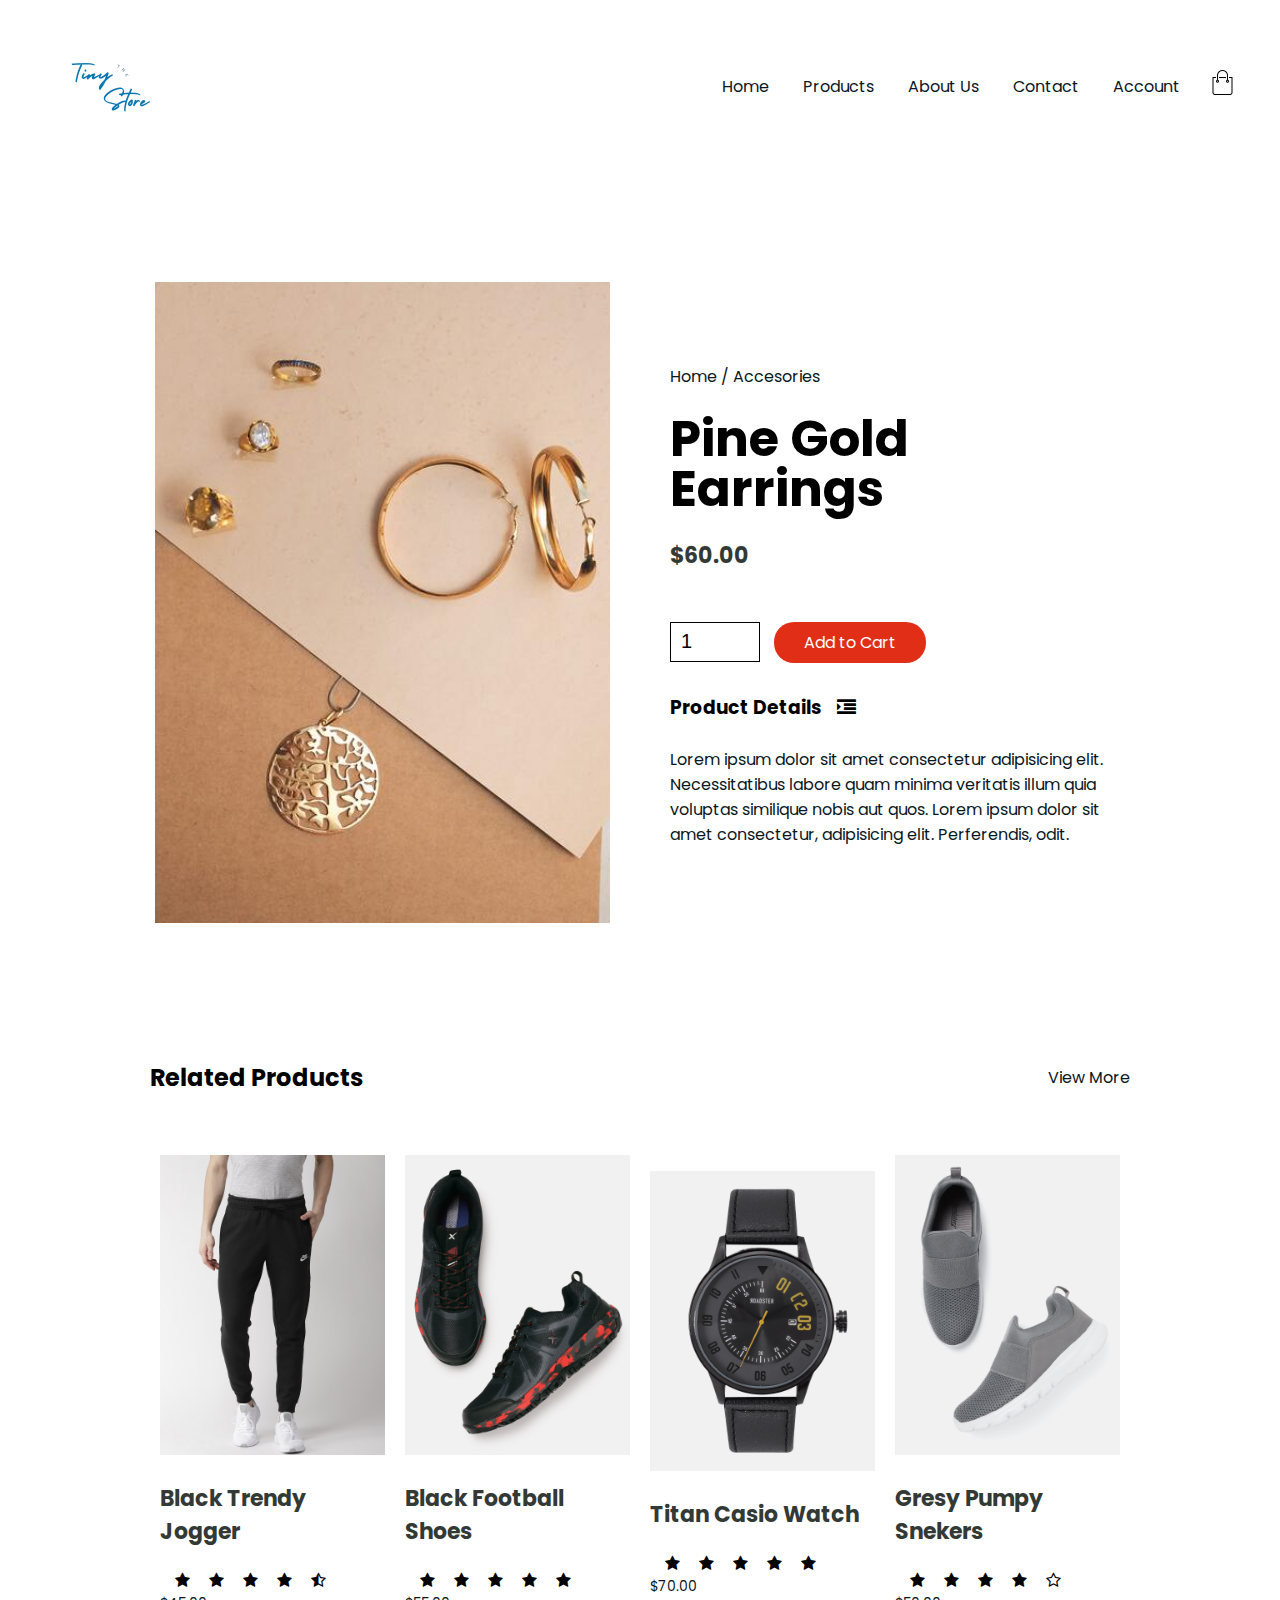
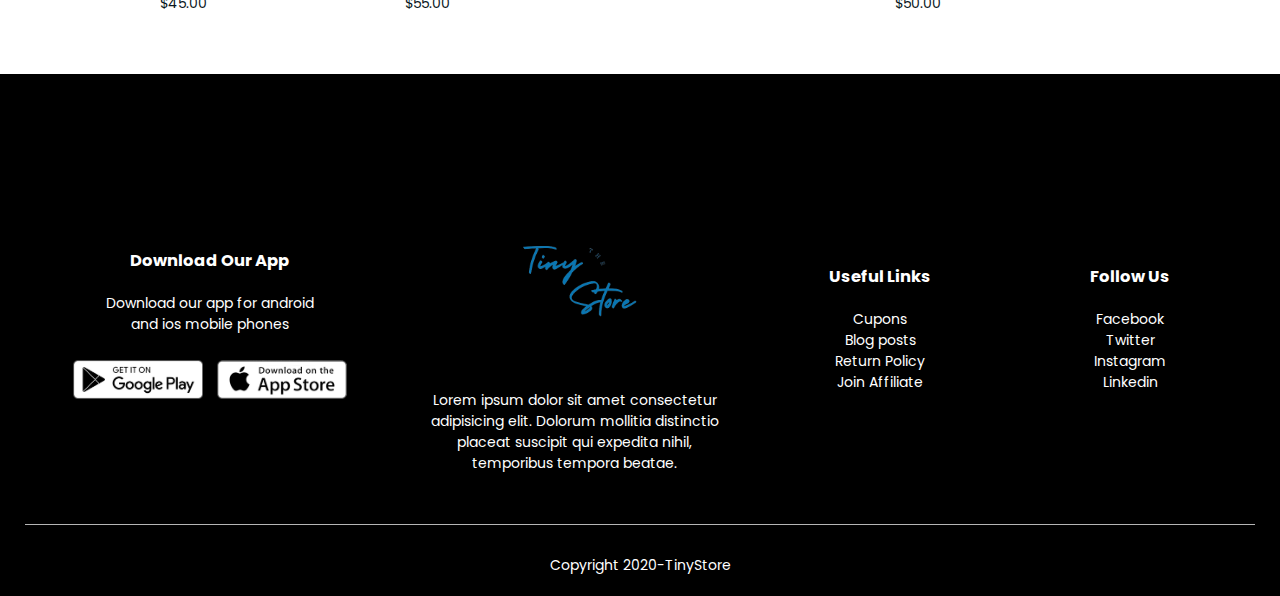
<file: prod-jwl.html>
<!DOCTYPE html>
<html lang="en">
  <head>
    <meta charset="UTF-8" />
    <meta name="viewport" content="width-device-width, initial-scale=1.0" />
    <meta http-equiv="X-UA-Compatible" content="IE=edge" />

    <title>All products</title>
    <link rel="stylesheet" href="style.css" type="text/css" />
    <link rel="preconnect" href="https://fonts.googleapis.com" />
    <link rel="preconnect" href="https://fonts.gstatic.com" crossorigin />
    <link href="https://fonts.googleapis.com/css2?family=Poppins:wght@200;400;500;700&display=swap" rel="stylesheet">

    <link rel="stylesheet" href="https://cdnjs.cloudflare.com/ajax/libs/font-awesome/4.7.0/css/font-awesome.min.css">
  </head>

  <body>
    <div class="container">
      <div class="navbar">
        <div class="logo">
            <a href="index.html">
              <img src="image/tinys.png" alt="" width="125px">
            </a>
        </div>

        <nav>
          <ul id="menuItems">
            <li><a href="index.html">Home</a></li>
            <li><a href="products.html">Products</a></li>
            <li><a href="#aboutus">About Us</a></li>
            <li><a href="#contact">Contact</a></li>
            <li><a href="account.html">Account</a></li>
          </ul>
        </nav>

        <a href="cart.html">
            <img class="cart" src="image/cart.png" width="25px" height="25px">
        </a>

        <img class="menu-icon" src="image/menu.png" onclick="menutoggle()">
      </div>
    </div>

    <!----------- product description------->

    <div class="small-container single-product">
      <div class="row">
        <div class="col-2">
            <img src="image/jwl 2 (5).jpg" width="100%" id="productimg" />

      <!---  <div class="small-img-row">

          <div class="small-img-col">
            <img src="image/dress (13).jpg" width="100%" class="small-img" />
          </div>

          <div class="small-img-col">
            <img src="image/prod-deets (1).jpg" width="100%" class="small-img" />
          </div>

          <div class="small-img-col">
            <img src="image/prod-deets (2).jpg" width="100%" class="small-img" />
          </div>

          <div class="small-img-col">
            <img src="image/prod-deets (3).jpg" width="100%" class="small-img" />
          </div>

        </div>---->
    </div>

        <div class="col-2">
          <p>Home / Accesories</p>
          <h1>Pine Gold Earrings</h1>
          <h4>$60.00</h4>
          
          <input type="number" value="1" />
          <a href="cart.html" class="btn">Add to Cart</a>
          <h3>Product Details<i class="fa fa-indent"></i></h3>
          <br/>
          <p>
            Lorem ipsum dolor sit amet consectetur adipisicing elit.
            Necessitatibus labore quam minima veritatis illum quia voluptas
            similique nobis aut quos. Lorem ipsum dolor sit amet consectetur,
            adipisicing elit. Perferendis, odit.
          </p>
        </div>
      </div>

    <!--------------------title---------------------->

    <div class="small-container">
      <div class="row row-2 viewmore">
        <h2>Related Products</h2>

        <a href="products.html">
            <p>View More</p>
        </a>
      </div>
    </div>

    <!-------------------products---------------------->

    <div class="small-container">
      <div class="row">
        <div class="col-4">
          <img src="image/product-12.jpg" />
          <h4>Black Trendy Jogger</h4>
          <div class="rating">
            <i class="fa fa-star"></i>
            <i class="fa fa-star"></i>
            <i class="fa fa-star"></i>
            <i class="fa fa-star"></i>
            <i class="fa fa-star-half-o"></i>
          </div>
          <p>$45.00</p>
        </div>

        <div class="col-4">
          <img src="image/product-10.jpg" />
          <h4>Black Football Shoes</h4>
          <div class="rating">
            <i class="fa fa-star"></i>
            <i class="fa fa-star"></i>
            <i class="fa fa-star"></i>
            <i class="fa fa-star"></i>
            <i class="fa fa-star"></i>
          </div>
          <p>$55.00</p>
        </div>

        <div class="col-4">
          <img src="image/product-9.jpg" />
          <h4>Titan Casio Watch</h4>
          <div class="rating">
            <i class="fa fa-star"></i>
            <i class="fa fa-star"></i>
            <i class="fa fa-star"></i>
            <i class="fa fa-star"></i>
            <i class="fa fa-star"></i>
          </div>
          <p>$70.00</p>
        </div>

        <div class="col-4">
          <img src="image/product-11.jpg" />
          <h4>Gresy Pumpy Snekers</h4>
          <div class="rating">
            <i class="fa fa-star"></i>
            <i class="fa fa-star"></i>
            <i class="fa fa-star"></i>
            <i class="fa fa-star"></i>
            <i class="fa fa-star-o"></i>
          </div>
          <p>$50.00</p>
        </div>
      </div>
    </div>
    </div>


    <!----------Footer---------->
    <div class="footer">
      <div class="container">
        <div class="row">
          <div class="footer-col-1">
            <h3>Download Our App</h3>
            <p>
              Download our app for android<br />
              and ios mobile phones
            </p>
            <div class="app-logo">
              <img src="image/play-store.png" alt="" />
              <img src="image/app-store.png" alt="" />
            </div>
          </div>

          <div class="footer-col-2">
            <img src="image/tinys.png" />
            <p>
              Lorem ipsum dolor sit amet consectetur <br />adipisicing elit.
              Dolorum mollitia distinctio <br />placeat suscipit qui expedita
              nihil,<br />
              temporibus tempora beatae.
            </p>
          </div>

          <div class="footer-col-3">
            <h3>Useful Links</h3>
            <ul>
              <li>Cupons</li>
              <li>Blog posts</li>
              <li>Return Policy</li>
              <li>Join Affiliate</li>
            </ul>
          </div>

          <div class="footer-col-4">
            <h3>Follow Us</h3>
            <ul>
              <li>Facebook</li>
              <li>Twitter</li>
              <li>Instagram</li>
              <li>Linkedin</li>
            </ul>
          </div>
        </div>
        <hr />
        <p class="copyright">Copyright 2020-TinyStore</p>
      </div>
    </div>

    <!----------JS for Toggle Menu ---------->

    <script>
      var menuItems = document.getElementById("menuItems");
      menuItems.style.maxHeight = "0px";
      function menutoggle() {
        if (menuItems.style.maxHeight == "0px") {
          menuItems.style.maxHeight = "200px";
        } else {
          menuItems.style.maxHeight = "0px";
        }
      }
    </script>

    <!----------JS for product gallery ---------->

    <script>
      var productimg = document.getElementById("productimg");
      var smallImg = document.getElementsByClassName("small-img");

      smallImg[0].onclick = function () {
        productimg.src = smallImg[0].src;
      };

      smallImg[1].onclick = function () {
        productimg.src = smallImg[1].src;
      };

      smallImg[2].onclick = function () {
        productimg.src = smallImg[2].src;
      };

      smallImg[3].onclick = function () {
        productimg.src = smallImg[3].src;
      };
    </script>
  </body>
</html>
</file>
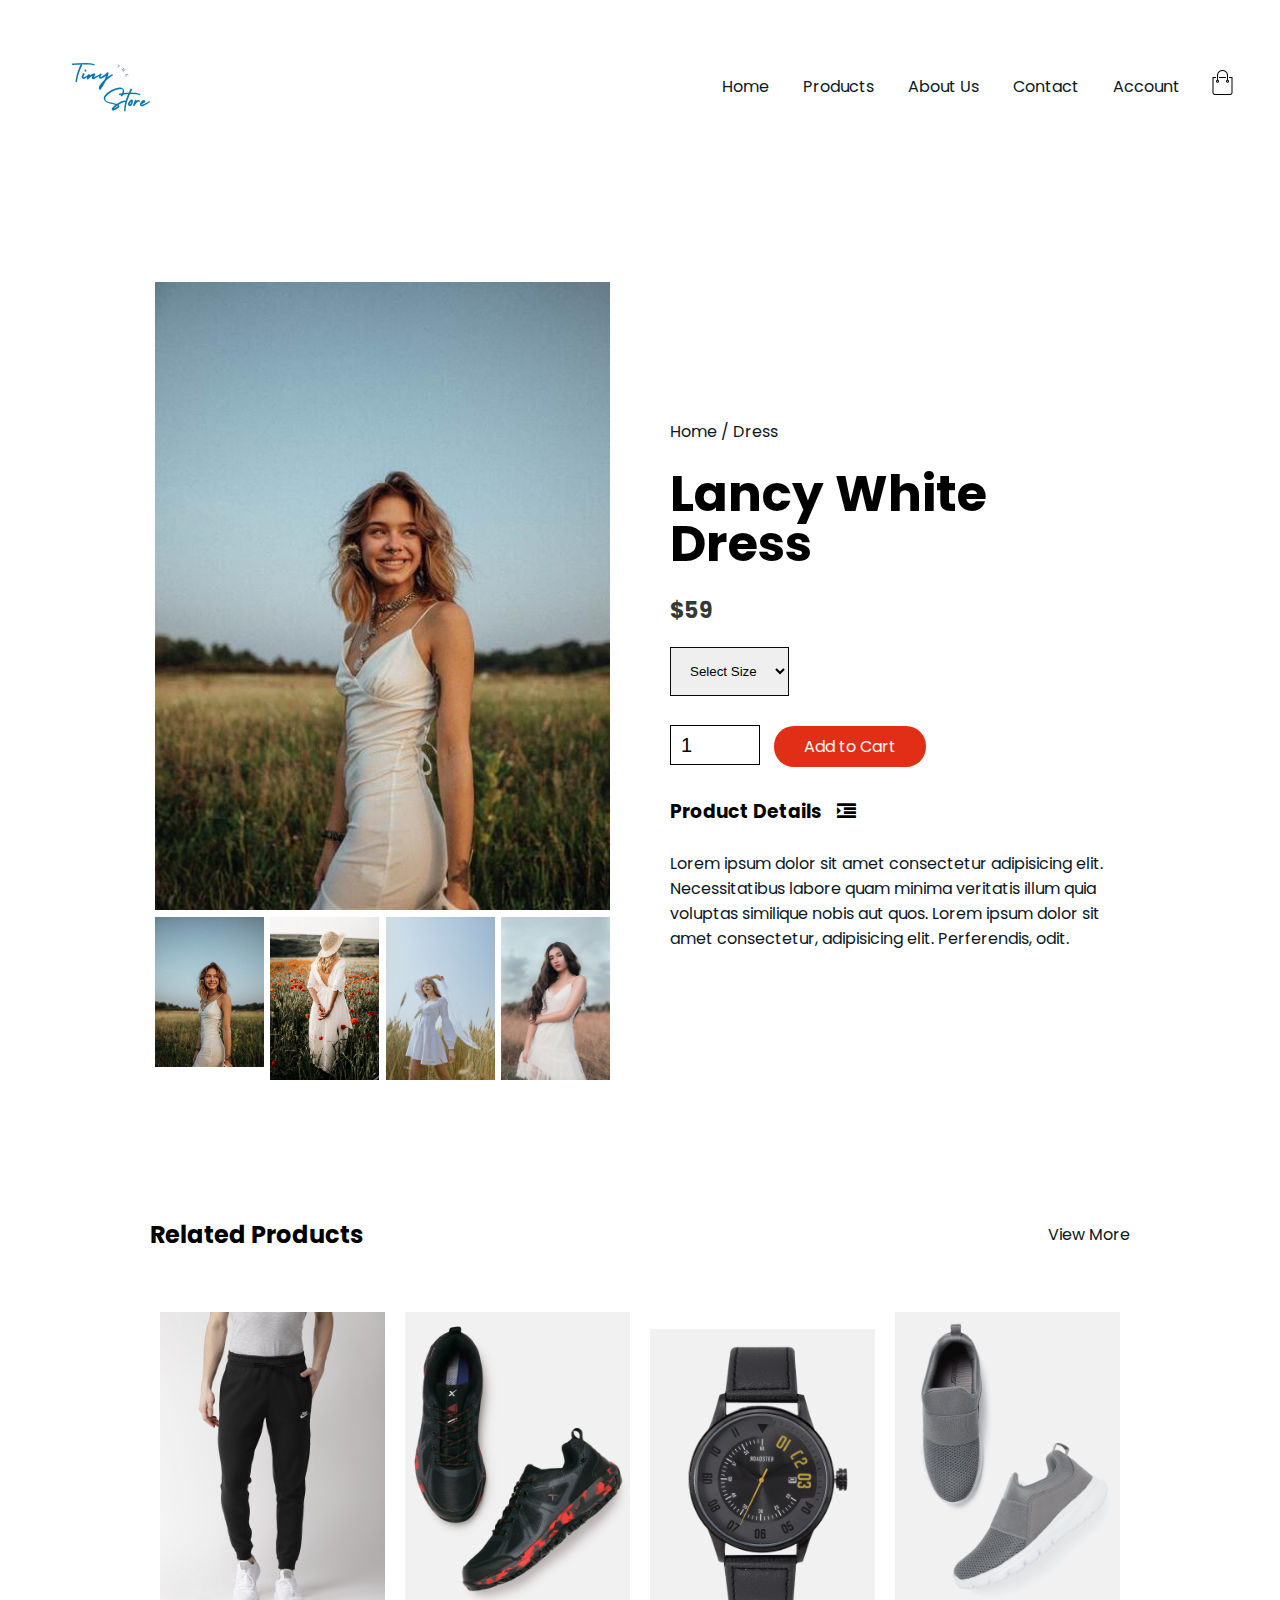
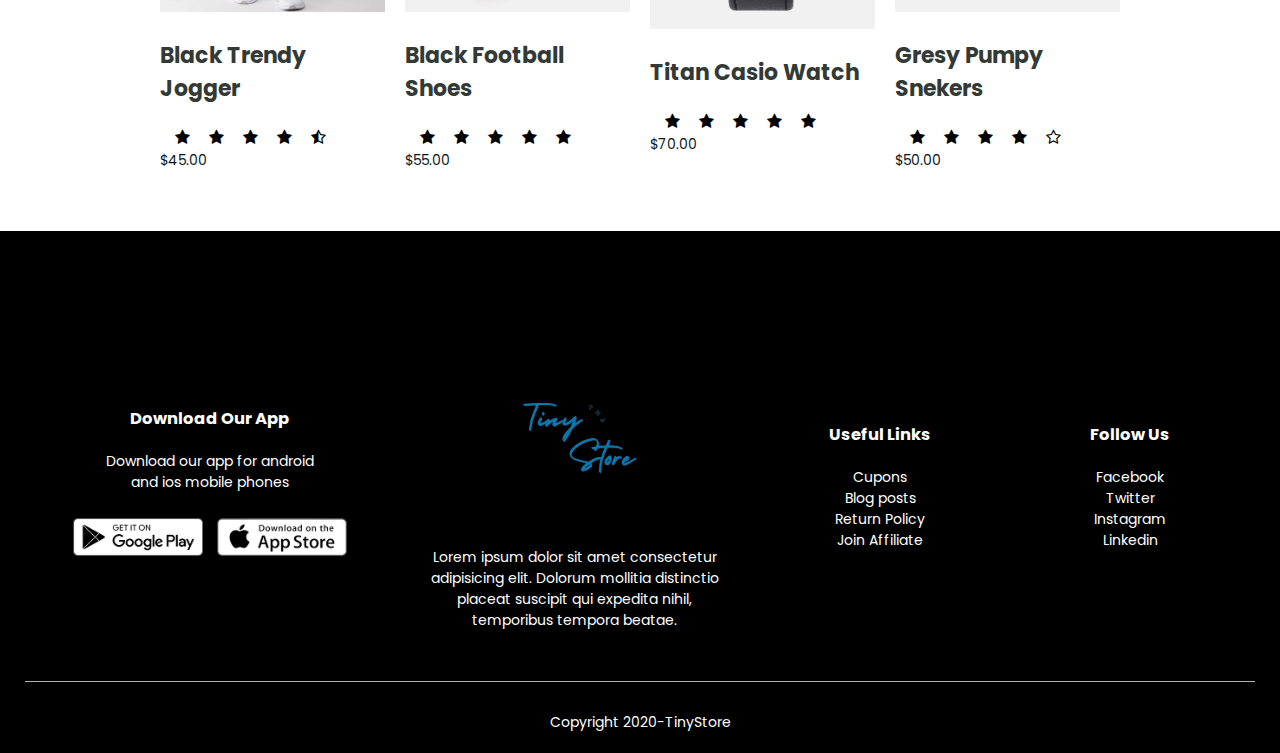
<file: product-details.html>
<!DOCTYPE html>
<html lang="en">
  <head>
    <meta charset="UTF-8" />
    <meta name="viewport" content="width-device-width, initial-scale=1.0" />
    <meta http-equiv="X-UA-Compatible" content="IE=edge" />

    <title>All products</title>
    <link rel="stylesheet" href="style.css" type="text/css" />
    <link rel="preconnect" href="https://fonts.googleapis.com" />
    <link rel="preconnect" href="https://fonts.gstatic.com" crossorigin />
    <link href="https://fonts.googleapis.com/css2?family=Poppins:wght@200;400;500;700&display=swap" rel="stylesheet">

    <link rel="stylesheet" href="https://cdnjs.cloudflare.com/ajax/libs/font-awesome/4.7.0/css/font-awesome.min.css">
  </head>

  <body>
    <div class="container">
      <div class="navbar">
        <div class="logo">
            <a href="index.html">
              <img src="image/tinys.png" alt="" width="125px">
            </a>
        </div>

        <nav>
          <ul id="menuItems">
            <li><a href="index.html">Home</a></li>
            <li><a href="products.html">Products</a></li>
            <li><a href="#aboutus">About Us</a></li>
            <li><a href="#contact">Contact</a></li>
            <li><a href="account.html">Account</a></li>
          </ul>
        </nav>

        <a href="cart.html">
            <img class="cart" src="image/cart.png" width="25px" height="25px">
        </a>

        <img class="menu-icon" src="image/menu.png" onclick="menutoggle()">
      </div>
    </div>

    <!----------- product description------->

    <div class="small-container single-product">
      <div class="row">
        <div class="col-2">
            <img src="image/dress (13).jpg" width="100%" id="productimg" />

        <div class="small-img-row">

          <div class="small-img-col">
            <img src="image/dress (13).jpg" width="100%" class="small-img" />
          </div>

          <div class="small-img-col">
            <img src="image/prod-deets (1).jpg" width="100%" class="small-img" />
          </div>

          <div class="small-img-col">
            <img src="image/prod-deets (2).jpg" width="100%" class="small-img" />
          </div>

          <div class="small-img-col">
            <img src="image/prod-deets (3).jpg" width="100%" class="small-img" />
          </div>

        </div>
    </div>

        <div class="col-2">
          <p>Home / Dress</p>
          <h1>Lancy White Dress</h1>
          <h4>$59</h4>
          <select>
            <option>Select Size</option>
            <option>XS</option>
            <option>S</option>
            <option>M</option>
            <option>L</option>
            <option>XL</option>
            <option>XXL</option>
          </select>
          <input type="number" value="1" />
          <a href="cart.html" class="btn">Add to Cart</a>
          <h3>Product Details<i class="fa fa-indent"></i></h3>
          <br/>
          <p>
            Lorem ipsum dolor sit amet consectetur adipisicing elit.
            Necessitatibus labore quam minima veritatis illum quia voluptas
            similique nobis aut quos. Lorem ipsum dolor sit amet consectetur,
            adipisicing elit. Perferendis, odit.
          </p>
        </div>
      </div>

    <!--------------------title---------------------->

    <div class="small-container">
      <div class="row row-2 viewmore">
        <h2>Related Products</h2>

        <a href="products.html">
            <p>View More</p>
        </a>
      </div>
    </div>

    <!-------------------products---------------------->

    <div class="small-container">
      <div class="row">
        <div class="col-4">
          <img src="image/product-12.jpg" />
          <h4>Black Trendy Jogger</h4>
          <div class="rating">
            <i class="fa fa-star"></i>
            <i class="fa fa-star"></i>
            <i class="fa fa-star"></i>
            <i class="fa fa-star"></i>
            <i class="fa fa-star-half-o"></i>
          </div>
          <p>$45.00</p>
        </div>

        <div class="col-4">
          <img src="image/product-10.jpg" />
          <h4>Black Football Shoes</h4>
          <div class="rating">
            <i class="fa fa-star"></i>
            <i class="fa fa-star"></i>
            <i class="fa fa-star"></i>
            <i class="fa fa-star"></i>
            <i class="fa fa-star"></i>
          </div>
          <p>$55.00</p>
        </div>

        <div class="col-4">
          <img src="image/product-9.jpg" />
          <h4>Titan Casio Watch</h4>
          <div class="rating">
            <i class="fa fa-star"></i>
            <i class="fa fa-star"></i>
            <i class="fa fa-star"></i>
            <i class="fa fa-star"></i>
            <i class="fa fa-star"></i>
          </div>
          <p>$70.00</p>
        </div>

        <div class="col-4">
          <img src="image/product-11.jpg" />
          <h4>Gresy Pumpy Snekers</h4>
          <div class="rating">
            <i class="fa fa-star"></i>
            <i class="fa fa-star"></i>
            <i class="fa fa-star"></i>
            <i class="fa fa-star"></i>
            <i class="fa fa-star-o"></i>
          </div>
          <p>$50.00</p>
        </div>
      </div>
    </div>
    </div>


    <!----------Footer---------->
    <div class="footer">
      <div class="container">
        <div class="row">
          <div class="footer-col-1">
            <h3>Download Our App</h3>
            <p>
              Download our app for android<br />
              and ios mobile phones
            </p>
            <div class="app-logo">
              <img src="image/play-store.png" alt="" />
              <img src="image/app-store.png" alt="" />
            </div>
          </div>

          <div class="footer-col-2">
            <img src="image/tinys.png" />
            <p>
              Lorem ipsum dolor sit amet consectetur <br />adipisicing elit.
              Dolorum mollitia distinctio <br />placeat suscipit qui expedita
              nihil,<br />
              temporibus tempora beatae.
            </p>
          </div>

          <div class="footer-col-3">
            <h3>Useful Links</h3>
            <ul>
              <li>Cupons</li>
              <li>Blog posts</li>
              <li>Return Policy</li>
              <li>Join Affiliate</li>
            </ul>
          </div>

          <div class="footer-col-4">
            <h3>Follow Us</h3>
            <ul>
              <li>Facebook</li>
              <li>Twitter</li>
              <li>Instagram</li>
              <li>Linkedin</li>
            </ul>
          </div>
        </div>
        <hr />
        <p class="copyright">Copyright 2020-TinyStore</p>
      </div>
    </div>

    <!----------JS for Toggle Menu ---------->

    <script>
      var menuItems = document.getElementById("menuItems");
      menuItems.style.maxHeight = "0px";
      function menutoggle() {
        if (menuItems.style.maxHeight == "0px") {
          menuItems.style.maxHeight = "200px";
        } else {
          menuItems.style.maxHeight = "0px";
        }
      }
    </script>

    <!----------JS for product gallery ---------->

    <script>
      var productimg = document.getElementById("productimg");
      var smallImg = document.getElementsByClassName("small-img");

      smallImg[0].onclick = function () {
        productimg.src = smallImg[0].src;
      };

      smallImg[1].onclick = function () {
        productimg.src = smallImg[1].src;
      };

      smallImg[2].onclick = function () {
        productimg.src = smallImg[2].src;
      };

      smallImg[3].onclick = function () {
        productimg.src = smallImg[3].src;
      };
    </script>
  </body>
</html>
</file>
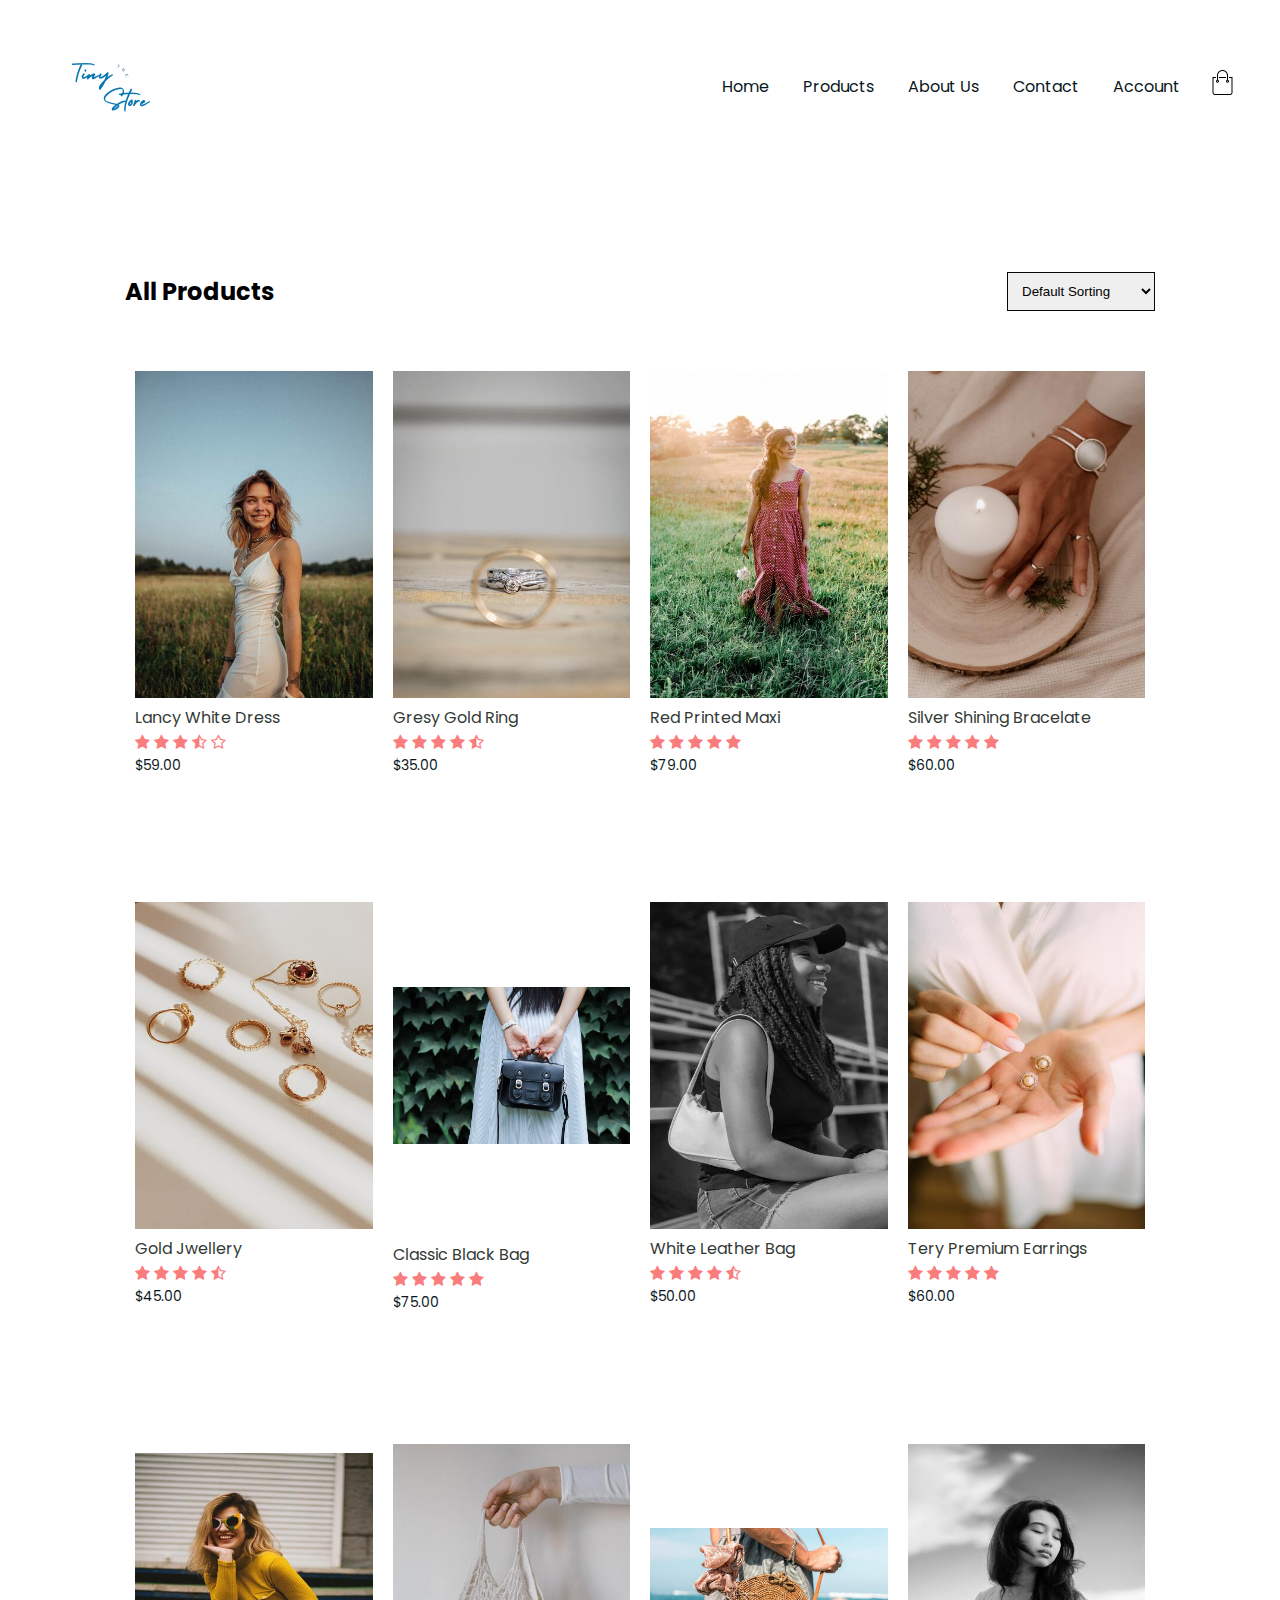
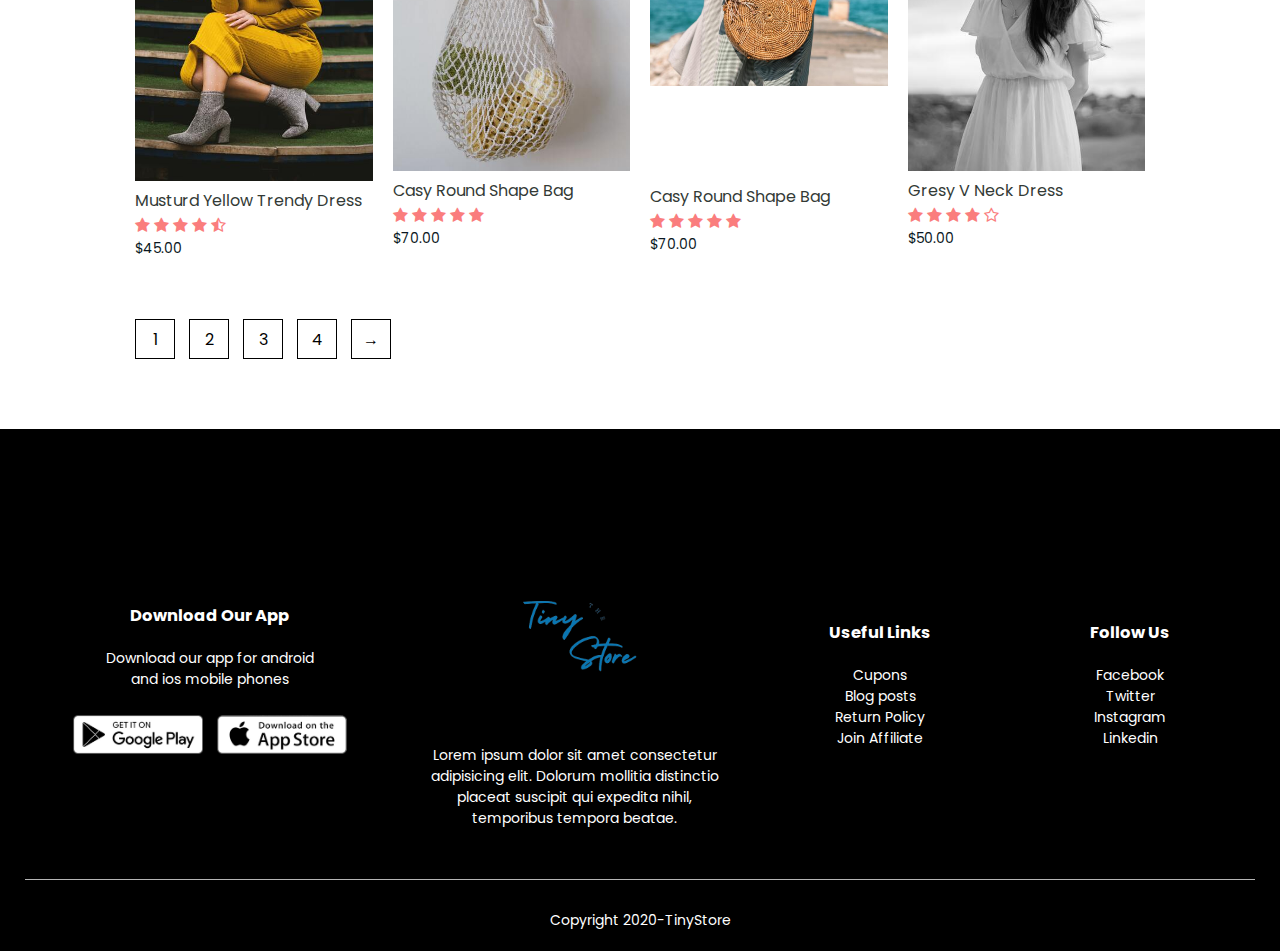
<file: products.html>
<!DOCTYPE html>
<html lang="en">
  <head>
    <meta charset="UTF-8" />
    <meta name="viewport" content="width-device-width, initial-scale=1.0">
    <meta http-equiv="X-UA-Compatible" content="IE=edge" />
    
    <title>All products</title>
    <link rel="stylesheet" href="style.css" type="text/css" />
    <link rel="preconnect" href="https://fonts.googleapis.com">
<link rel="preconnect" href="https://fonts.gstatic.com" crossorigin>
<link href="https://fonts.googleapis.com/css2?family=Poppins:wght@200;400;500;700&display=swap" rel="stylesheet">
<link rel="stylesheet" href="https://cdnjs.cloudflare.com/ajax/libs/font-awesome/4.7.0/css/font-awesome.min.css">

</head>

<body>        
      <div class="container">
        <div class="navbar">
          <div class="logo">
              <a href="index.html">
                <img src="image/tinys.png" alt="" width="125px" />
              </a>
          </div>

          <nav>
            <ul id="menuItems">
              <li><a href="index.html">Home</a></li>
              <li><a href="products.html">Products</a></li>
              <li><a href="#aboutus">About Us</a></li>
              <li><a href="#contact">Contact</a></li>
              <li><a href="account.html">Account</a></li>
            </ul>
          </nav>
          <a href="cart.html">
            <img class="cart" src="image/cart.png" width="25px" height="25px">
          </a>
          <img class="menu-icon" src="image/menu.png" onclick="menutoggle()" >
        </div>
      </div>

    <!-----------featured products------->

    <div class="small-container">

        <div class="row row-2">
            <h2>All Products</h2>
            <select>
                <option>Default Sorting</option>
                <option>Sort by Price</option>
                <option>Sort by Popularity</option>
                <option>Sort by Rating</option>
                <option>Sort by Sale</option>
            </select>
        </div>


     <div class="row">
      <div class="col-4">
        <a href="product-details.html">
        <img src="image/dress (13).jpg" width="300" height="327px">
        <h4>Lancy White Dress</h4>
        </a>
        <div class="rating">
          <i class="fa fa-star" ></i>
          <i class="fa fa-star" ></i>
          <i class="fa fa-star" ></i>
          <i class="fa fa-star-half-o" ></i>
          <i class="fa fa-star-o"></i>
        </div>
        <p class="price">$59.00</p>
      </div>

      
      <div class="col-4">
        <img src="image/jwel (1).jpg" width="300" height="327px">
        <h4>Gresy Gold Ring </h4>
        <div class="rating">
          <i class="fa fa-star" ></i>
          <i class="fa fa-star" ></i>
          <i class="fa fa-star" ></i>
          <i class="fa fa-star" ></i>
          <i class="fa fa-star-half-o"></i>
        </div>
        <p class="price">$35.00</p>
      </div>

      <div class="col-4">
        <img src="image/dress (14).jpg" width="300" height="327px" >
        <h4>Red Printed Maxi</h4>
        <div class="rating">
          <i class="fa fa-star" ></i>
          <i class="fa fa-star" ></i>
          <i class="fa fa-star" ></i>
          <i class="fa fa-star" ></i>
          <i class="fa fa-star"></i>
        </div>
        <p class="price">$79.00</p>
      </div>
    

      <div class="col-4">
        <img src="image/jwl 2 (1).jpg" width="300" height="327px">
        <h4>Silver Shining Bracelate</h4>
        <div class="rating">
          <i class="fa fa-star" ></i>
          <i class="fa fa-star" ></i>
          <i class="fa fa-star" ></i>
          <i class="fa fa-star" ></i>
          <i class="fa fa-star" ></i>
        </div>
        <p class="price">$60.00</p>
      </div>    
    </div>

    <div class="row">
      <div class="col-4">
        <img src="image/jwl 2 (11).jpg" width="300" height="327px">
        <h4>Gold Jwellery</h4>
        <div class="rating">
          <i class="fa fa-star" ></i>
          <i class="fa fa-star" ></i>
          <i class="fa fa-star" ></i>
          <i class="fa fa-star" ></i>
          <i class="fa fa-star-half-o"></i>
        </div>
        <p>$45.00</p>
      </div>
  
        <div class="col-4">
          <img src="image/bag (2).jpg" width="300" style="margin-top:91px; margin-bottom: 91px;" >
          <h4>Classic Black Bag</h4>
          <div class="rating">
            <i class="fa fa-star" ></i>
            <i class="fa fa-star" ></i>
            <i class="fa fa-star" ></i>
            <i class="fa fa-star" ></i>
            <i class="fa fa-star"></i>
          </div>
          <p>$75.00</p>
        </div>
      
        <div class="col-4">
          <img src="image/bag2 (6).jpg" width="300" height="327px">
          <h4>White Leather Bag</h4>
          <div class="rating">
            <i class="fa fa-star" ></i>
            <i class="fa fa-star" ></i>
            <i class="fa fa-star" ></i>
            <i class="fa fa-star" ></i>
            <i class="fa fa-star-half-o"></i>
          </div>
          <p>$50.00</p>
        </div>
  
        <div class="col-4">
          <img src="image/jwl 2 (6).jpg" width="300" height="327px">
          <h4>Tery Premium Earrings</h4>
          <div class="rating">
            <i class="fa fa-star" ></i>
            <i class="fa fa-star" ></i>
            <i class="fa fa-star" ></i>
            <i class="fa fa-star" ></i>
            <i class="fa fa-star" ></i>
          </div>
          <p>$60.00</p>
        </div>    
      </div>
  
  
      <div class="row">
        <div class="col-4">
          <img src="image/dress (15).jpg" height="328px" width="300" style="margin-top: 20px;">
          <h4>Musturd Yellow Trendy Dress</h4>
          <div class="rating">
            <i class="fa fa-star" ></i>
            <i class="fa fa-star" ></i>
            <i class="fa fa-star" ></i>
            <i class="fa fa-star" ></i>
            <i class="fa fa-star-half-o"></i>
          </div>
          <p>$45.00</p>
        </div>
        
        
        <div class="col-4">
          <img src="image/bag2 (3).jpg" height="327px" width="300">
          <h4>Casy Round Shape Bag</h4>
          <div class="rating">
            <i class="fa fa-star" ></i>
            <i class="fa fa-star" ></i>
            <i class="fa fa-star" ></i>
            <i class="fa fa-star" ></i>
            <i class="fa fa-star"></i>
          </div>
          <p>$70.00</p>
        </div>
              
  
        <div class="col-4">
          <img src="image/bag2 (7).jpg" width="300" style="margin-top:91px; margin-bottom: 91px;">
          <h4>Casy Round Shape Bag</h4>
          <div class="rating">
            <i class="fa fa-star" ></i>
            <i class="fa fa-star" ></i>
            <i class="fa fa-star" ></i>
            <i class="fa fa-star" ></i>
            <i class="fa fa-star"></i>
          </div>
          <p>$70.00</p>
        </div>
  
        <div class="col-4">
          <img src="image/dress (11).jpg" width="300" height="327px">
          <h4>Gresy V Neck Dress</h4>
          <div class="rating">
            <i class="fa fa-star" ></i>
            <i class="fa fa-star" ></i>
            <i class="fa fa-star" ></i>
            <i class="fa fa-star" ></i>
            <i class="fa fa-star-o" ></i>
          </div>
          <p>$50.00</p>
        </div>
        </div>

        <div class="page-btn">
            <span>1</span>
            <span>2</span>
            <span>3</span>
            <span>4</span>
            <span>&#8594;</span>
        </div>

    </div>

 <!----------Footer---------->
<div class="footer">
 <div class="container">
   <div class="row">
     <div class="footer-col-1">
       <h3>Download Our App</h3>
       <p>Download our app for android<br> and ios mobile phones</p>
       <div class="app-logo">
         <img src="image/play-store.png" alt="">
         <img src="image/app-store.png" alt="">
       </div>
     </div>

     <div class="footer-col-2">
      <img src="image/tinys.png">
      <p>Lorem ipsum dolor sit amet consectetur <br>adipisicing elit. Dolorum mollitia distinctio <br>placeat suscipit qui expedita nihil,<br> temporibus tempora beatae.</p>
    </div>

    <div class="footer-col-3">
      <h3>Useful Links</h3>
      <ul>
        <li>Cupons</li>
        <li>Blog posts</li>
        <li>Return Policy</li>
        <li>Join Affiliate</li>
      </ul>    
    </div>

    <div class="footer-col-4">
      <h3>Follow Us</h3>
      <ul>
        <li>Facebook</li>
        <li>Twitter</li>
        <li>Instagram</li>
        <li>Linkedin</li>
      </ul>    
    </div>
  </div>
  <hr>
  <p class="copyright"> Copyright 2020-TinyStore</p>

 </div>
</div>

 <!----------JS for Toggle Menu ---------->

 <script>
   var menuItems= document.getElementById("menuItems");
   menuItems.style.maxHeight="0px";
   function menutoggle(){
     if(menuItems.style.maxHeight=="0px")
     {
       menuItems.style.maxHeight="200px"
     }
     else{
       menuItems.style.maxHeight="0px";
     }
   }
 </script>

  </body>
</html>
</file>
<file: style.css>
*{
    margin: 0;
    padding: 0;
    box-sizing: border-box;
}

body{
    font-family: 'Poppins', sans-serif;
}


.logo:hover{
    cursor: pointer;
}

.cart:hover{
    cursor: pointer;
}

.navbar{

    display: flex;
    align-items: center;
    padding: 20px;
}

nav{

    flex: 1;
    text-align: right;
}

nav ul{
    display: inline-block;
    list-style: none;
}

nav ul li{
    display: inline-block;
    margin-right: 30px;
}

a{
    text-decoration: none;
    color: rgb(10, 23, 34);
}

p{
    color: rgb(10, 23, 34);
}

.container{
    max-width: 1300px;
    margin: auto;
    padding-left: 25px;
    padding-right: 25px;
    
}
.row{
    margin-top: 50px;
    display: flex;
    align-items: center;
    flex-wrap: wrap;
    justify-content: space-around;
}

.col-2{
    flex-basis: 50%;
    min-width: 300px;
}

.col-2 img{
    max-width: 100%;
    padding-top: 50px 0;
}

.col-2 h1{
    font-size: 50px;
    line-height: 50px;
    margin: 25px 0;
}

.btn{

    display: inline-block;
    background: rgba(223, 43, 19, 0.986);
    color: white;
    padding:8px 30px;
    margin: 30px 0px;
    border-radius: 20px;
    transition: background 0.5s;
}

.btn:hover{
    cursor: pointer;
    font-weight: 700;

}

.header{
    background:radial-gradient(circle, rgba(143,71,95,1) 0%, rgba(237,237,237,1) 0%, rgba(137,187,209,1) 88%);
    
}

.header row{
    margin-top: 20px;
}

.categories{
    margin: 70px 0;
    
}

.col-3{
    flex-basis: 30%;
    min-width: 250px;
    margin-bottom: 30px;
}

.col-3 img{
    width: 100%;
}

.small-container{

    max-width: 1080px;
    margin: auto;
    padding-left:25px;
    padding-right:25px;
}

.col-4{
    flex-basis: 25%;
    padding: 10px;
    min-width: 200px;
    margin-bottom: 50px;
    transition: transform 0.4s;
}

.col-4 img{
    width: 100%;
    cursor: pointer;
}

.title{
    text-align: center;
    margin: 0 auto 80px;
    position: relative;
    line-height: 60px;
    color: rgb(3, 3, 3);

}

.title:hover{
    cursor: pointer;
}

.title:after{
    content: '';
    background: rgb(235, 39, 39);
    width: 80px;
    height: 5px;
    border-radius: 5px;
    position:absolute;
    bottom:0;
    left: 50%;
    transform: translateX(-50%);
}

h4{
    color: rgb(51, 58, 54);
    font-weight: normal;

}

.col-4 p{
    font-size: 14px;
}

.rating .fa{
    color: rgb(250, 125, 125);
}

.col-4:hover{
    transform: translateY(-10px);
} 

/*--------offer-------------------*/

.offer{

    background: radial-gradient(circle, rgba(143,71,95,1) 0%, rgba(237,237,237,1) 0%, rgba(137,187,209,1) 88%);
    margin-top: 50px;
    padding: 30px 0;
}

.col-2 .offer-img{
    padding-right: 90px;
    padding-top:40px;
    padding-bottom: 40px;
}

small{
    color:rgb(4, 8, 29);
}
/*-------------testimonial-----------*/

.testimonial{
    
    padding-top:100px;
}
.testimonial .col-3{
    text-align: center;
    padding: 40px 20px;
    box-shadow: 0 0 20px 0px rgba(0,0,0,0.2);
    cursor: pointer;
    transition:transform 0.5s;
}

.testimonial .col-3 img{

    width: 140px;
    margin-top: 20px;
    border-radius: 50%;
}

.testimonial .col-3:hover{
    transform: translateY(-10px);

}
.fa.fa-quote-left{
    font-size: 34px;
    color: rgb(250, 125, 125);    
}

.col-3 p{
    font-size:12px;
    margin: 12px 0;
    color: rgb(14, 80, 74);

}

.testimonial .col-3 h3{

    font-weight: 600px;
    color: rgb(14, 80, 74);
    font-size: 16px;
}

/*------------- brands -----------*/

.brands{
    
    margin: 100px auto;
}

.col-5{

    width: 160px;
}

.col-5 img{
    width: 100%;
    cursor: pointer;
    filter: grayscale(100%);
    
}
.col-5 img:hover{
    filter: grayscale(0);
}

/*------------- Footer -----------*/

.footer{

    background: black;
    color: white;
    padding: 60px 0 20px;
    font-size: 14px;
}

.footer p{
    color:white ;
    text-align: center;
}

.footer h3{
    text-align: center;
    color: white;
    margin-bottom: 20px;

}

.footer-col-1, .footer-col-2, .footer-col-3, .footer-col-4{

    min-width: 250px;
    margin-bottom: 20px;
}

.footer-col-1{
    flex-basis: 30%;
}

.footer-col-2{
    flex:1;
    text-align: center;
}

.footer-col-2 img{
    width: 180px;
    margin-bottom: 20px;
}


.footer-col-3, .footer-col-4{

    flex-basis: 12%;    
    text-align: center;
}

ul{
    list-style-type:none;
}

.app-logo{

    margin-top: 20px;    
    text-align: center;
}

.app-logo img{

    width: 140px;
    padding: 5px;
    
}

.footer hr{
    border: none;
    background: #b5b5b5;
    height: 1px;
    margin: 30px 0;
}

.copyright{
    text-align: center;
}

.menu-icon{
    width: 28px;
    margin-left: 20px;
    display: none;
}

/*------media query for menu--------*/

@media only screen and (max-width:800px) {

    nav ul{
        position:absolute;
        top: 70px;
        left: 0;
        background: rgb(245, 245, 245);
        color: rgb(255, 255, 255);
        font-weight: 400;
        width:100%;
        overflow: hidden;
        transition: max-height 0.5s;
    
    }

    nav ul li{

        display: block;
        margin-right: 50px;
        margin-top: 10px;
        margin-bottom: 10px;
        text-align: center;
    }

    nav ul li a{
        color: rgb(0, 0, 0);  
    }

    .menu-icon{
        display: block;
        cursor: pointer;
    }    
}


/*------------all products page----*/

.row-2{
    
    justify-content: space-between;
    margin: 100px auto 50px ;
}

select{
    border: 1px solid #080808;
    padding: 10px;
}

select:focus{
    outline: none;
}

.page-btn{
    margin: 0 auto 70px;
}

.page-btn span{
    display: inline-block;
    border: 1px solid black;
    margin-left: 10px;
    width: 40px;
    height: 40px;
    text-align: center;
    line-height: 40px;
    cursor: pointer;

}
.page-btn span:hover{
    cursor: pointer;
    background: rgb(183, 219, 228);
}

/*-----media query for less than 600 screen size----*/

@media only screen and (max-width:800px) {

    .row{
        text-align: center;

    }

    .col-2, .col-3, .col-4{
        
        flex-basis: 100%;
    } 

    .single-product{
        text-align: left;
    }

    .single-product .col-2{
        padding: 20px 0;
    }

    .single-product h1{
        font-size: 26px;
        line-height:32px ;
    }

    .cart-info p{

        display:none;
    }
}


/*----------- product description-------*/

.single-product{

    margin-top: 80px;

}

.single-product .col-2 img{

    padding: 0;
}

.single-product .col-2{
    padding: 30px;
}

.single-product h4{
    margin: 20px 0;
    font-size: 22px;
    font-weight: bold;
}

.single-product select{
    display: block;
    padding: 15px;
    margin-top: 20px;
}

.single-product input{
    width: 90px;
    height: 40px;
    padding-left: 10px ;
    font-size: 20px;
    margin-right: 10px;
    border: 1px solid black;
}

input:focus{
    outline: none;
}

.single-product .fa{
    color: black;
    margin-left:15px ;
}

.small-img-row{

    display: flex;
    justify-content: space-between;
}
.small-img-col{
    flex-basis: 24%;
    cursor: pointer;
}

.viewmore:hover{
    cursor: pointer;
}

/*-------------Cart Item Details-------*/

.cart-page{

    margin: 80px auto;
}

table{
    width: 100%;
    border-collapse:collapse ;
}
.cart-info{
    display: flex;
    flex-wrap: wrap;
}
th{
    text-align: left;
    padding: 5px;
    color: rgb(0, 0, 0);
    background:rgb(250, 125, 125);
    font-weight: 500;
}

td{
    padding: 10px 5px;
}


td input{

    width: 60px;
    height: 30px;
    padding: 5px;
}

td a{
    color: #5a0774;
    font-size: 15px;
}

td img{
    width: 80px;
    height: 80px;
    margin-right:10px;
}

table small{
    font-size: 13px;
}


.total-price{
    display: flex;
    justify-content: flex-end;
}

.total-price table{

    border-top: 3px solid rgb(250, 125, 125);
    width: 100%;
    max-width: 405px;

}

td:last-child{
    text-align: right;
}

th:last-child{
    text-align: right;
}

/*----------- account-------*/

.account-page{

    padding: 50px 0;
    background: radial-gradient(circle, rgba(143,71,95,1) 0%, rgba(237,237,237,1) 0%, rgba(137,187,209,1) 88%);

}

.form-container{
    background: white;
    width: 300px;
    height: 400px;
    position: relative;
    text-align: center;
    padding: 20px 0;
    margin: auto;
    box-shadow: 0 0 20px 0 rgba(0, 0, 0, 0.1);
    overflow: hidden;
}

.form-container span{
    font-weight:bold;
    padding: 0 10px;
    color: rgba(0, 0, 0, 0.986);
    cursor: pointer;
    width: 100px;
    display: inline-block;
}

.form-btn{
    display: inline-block;

}

.form-container form{

    max-width: 300px;
    padding: 0 20px;
    position: absolute;
    top: 130px;
    transition: transform 1s;
}

form input{
    width: 100%;
    height: 40px;
    margin: 10px 0;
    padding: 0 10px;
    border: 1px solid rgb(190, 190, 190);   
}

form .btn{
    width: 100%;
    border: none;
    cursor: pointer;
    margin: 10px 0;
}
form .btn:focus{

    outline: none;
}

#loginform{
    left: -300px;
}

#regfrom{
    left: 0;
}

form a{
    font-size: 12px;
}

#indicator{
    width:100px;
    border: none;
    background:rgba(223, 43, 19, 0.986);
    height: 3px;
    margin-top: 8px;
    transform: translateX(100px);
    transition: transform 1s;
}

.proceed .btn:n{
    align-items: flex-end;

}

.cate{
    text-align: center;
    letter-spacing: 0.1cm;
    font-weight: bold;
    margin-top: 20px;
}
</file>
